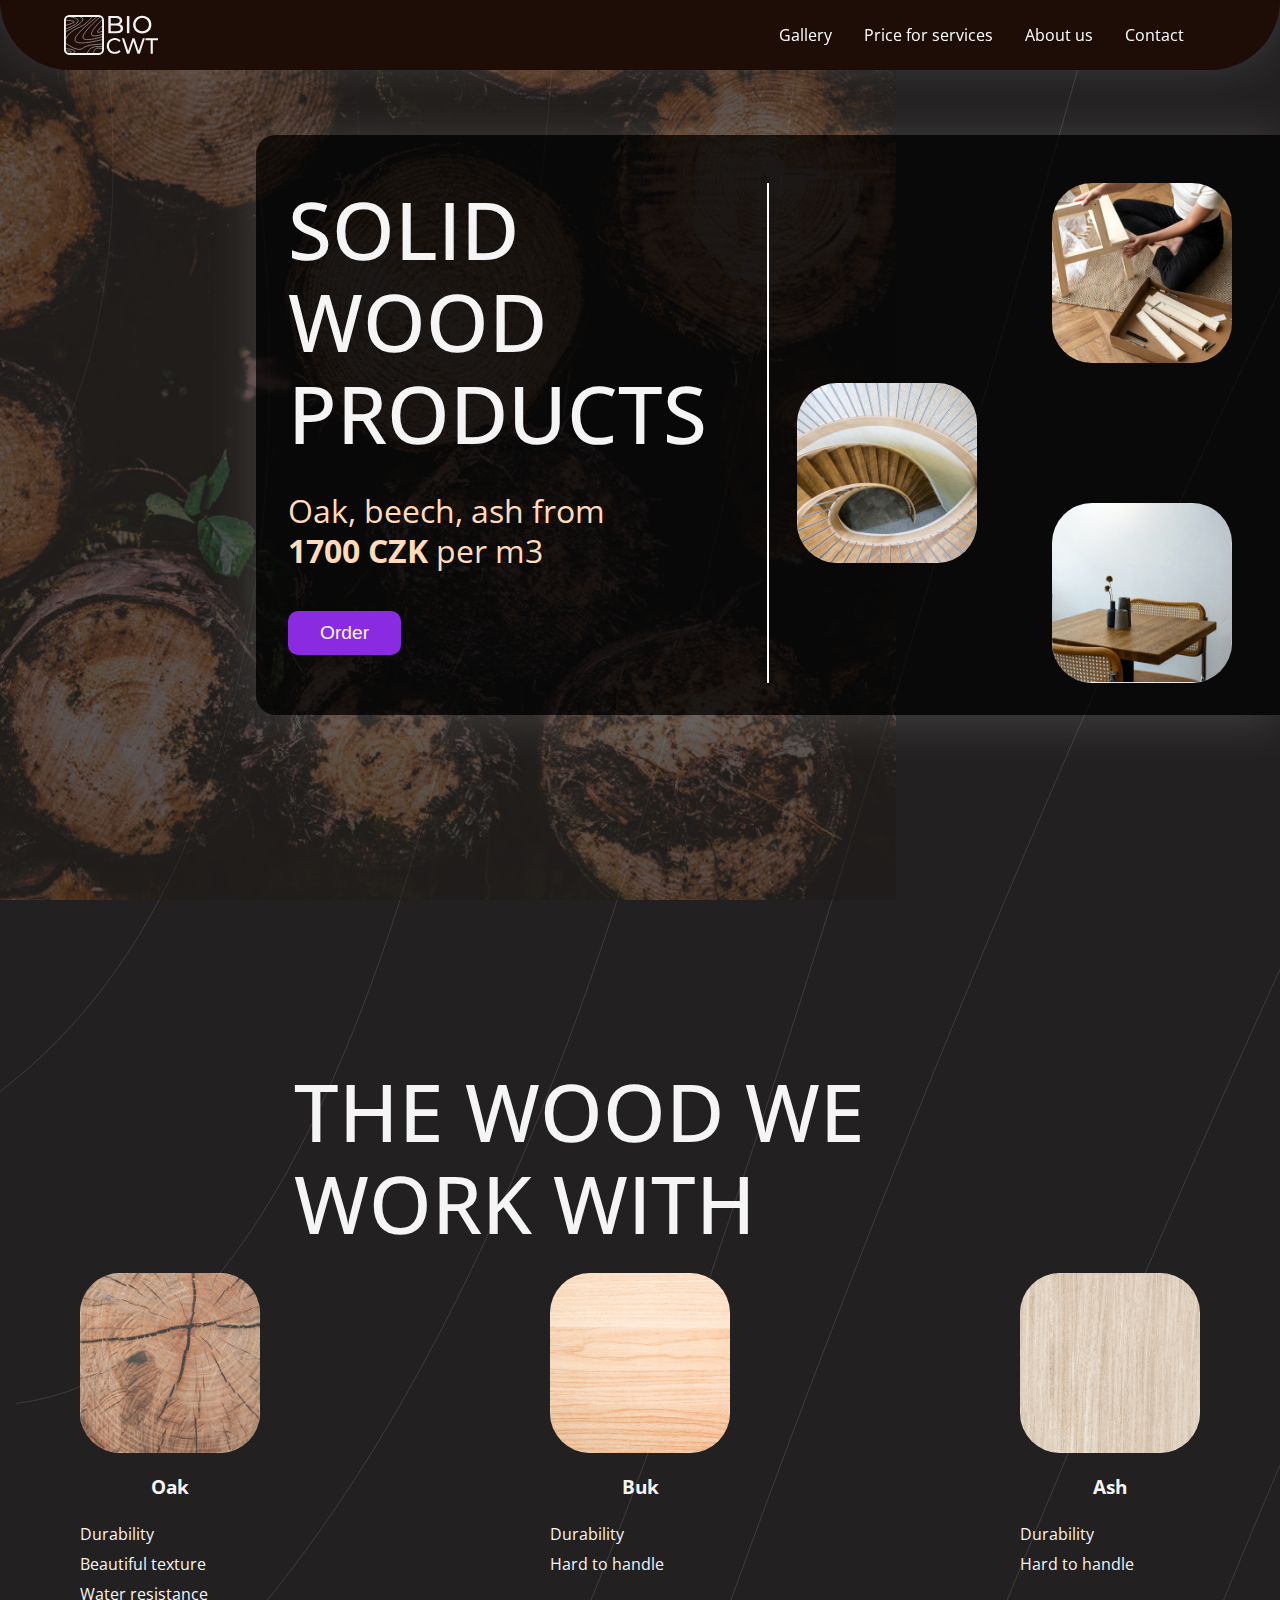
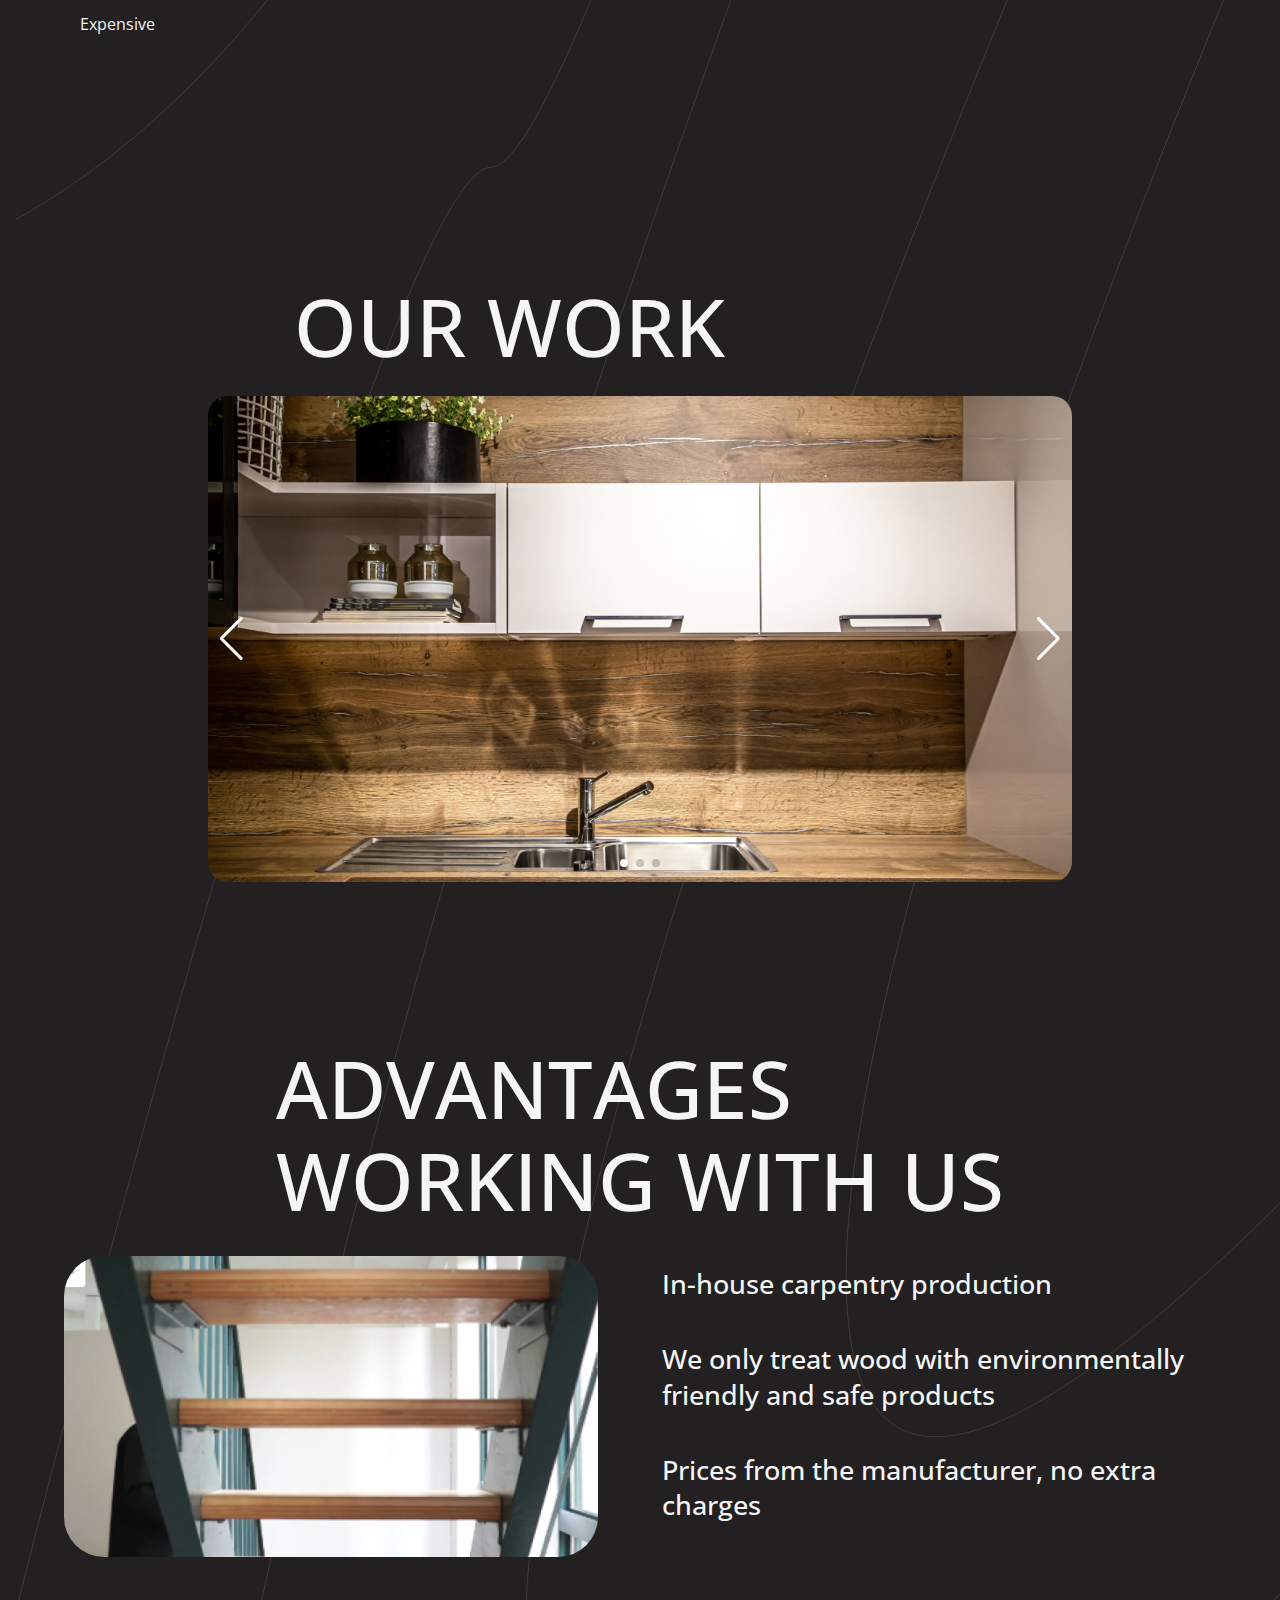
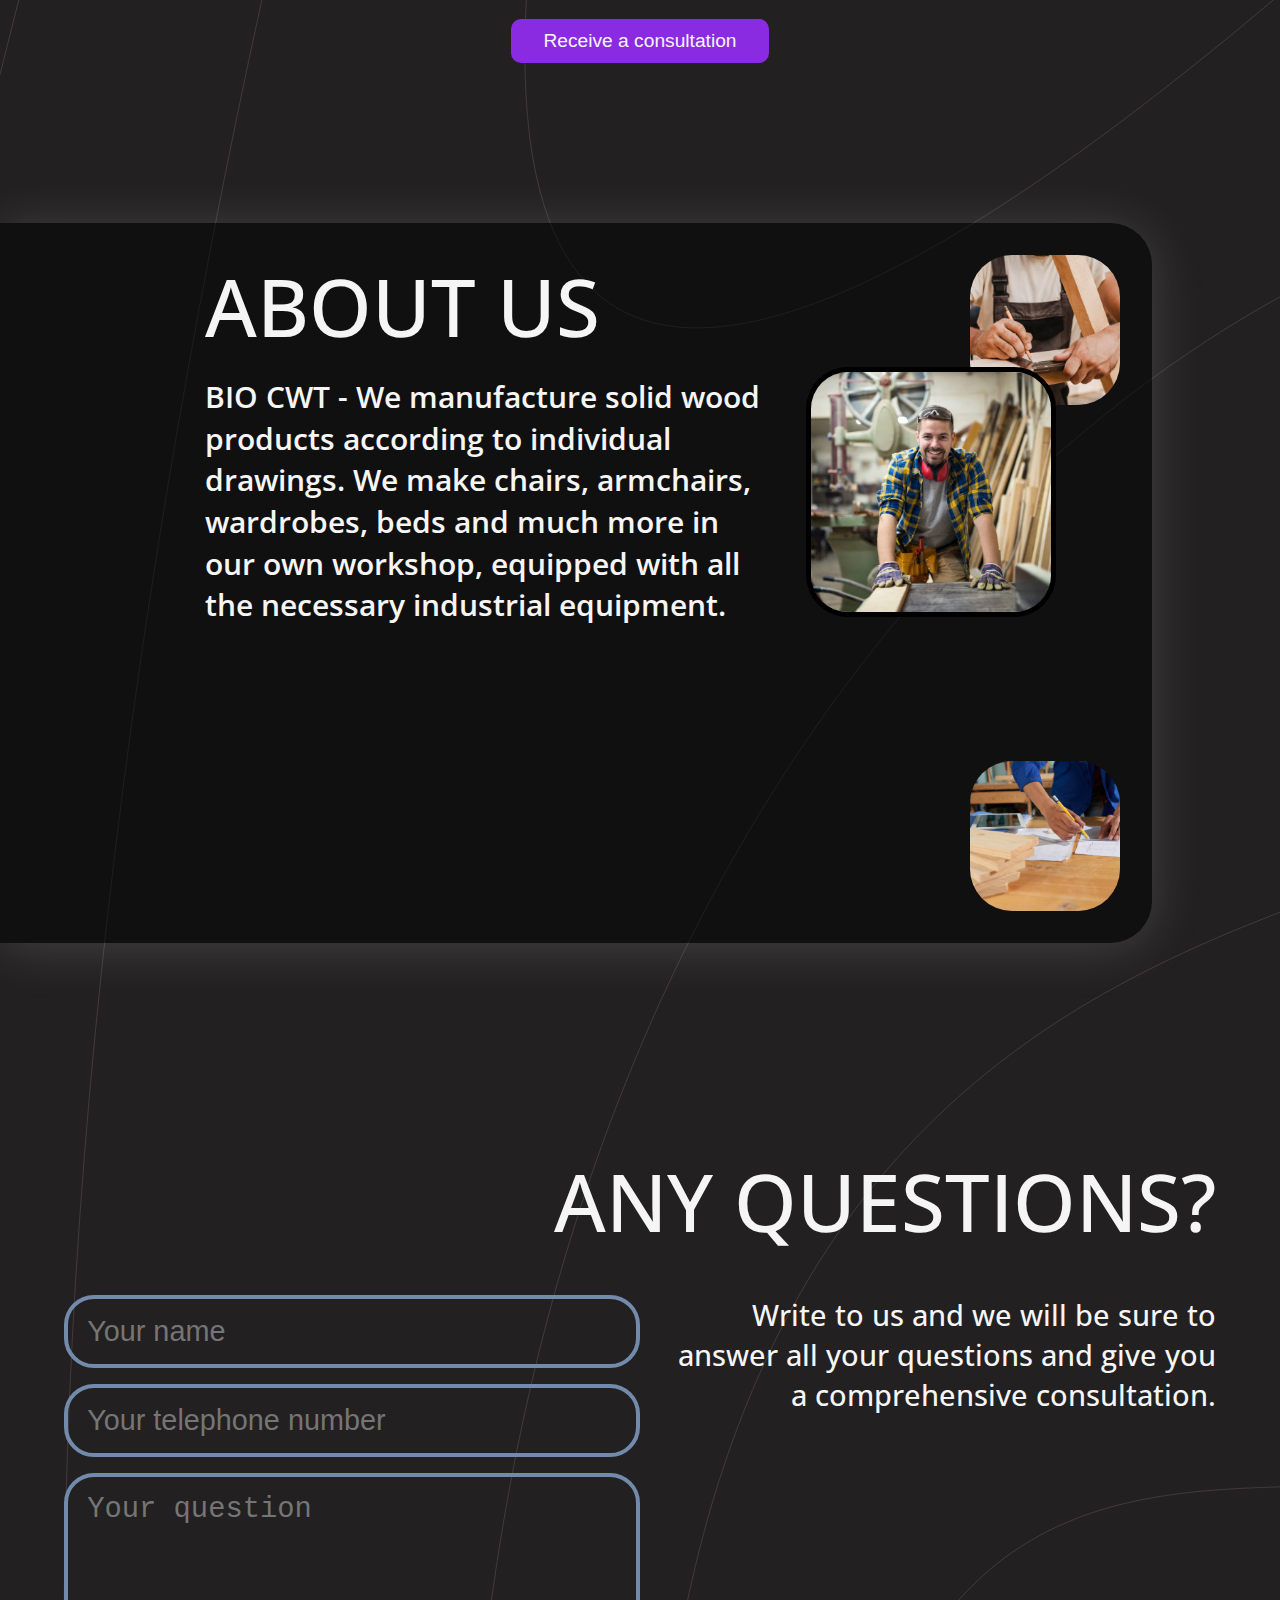
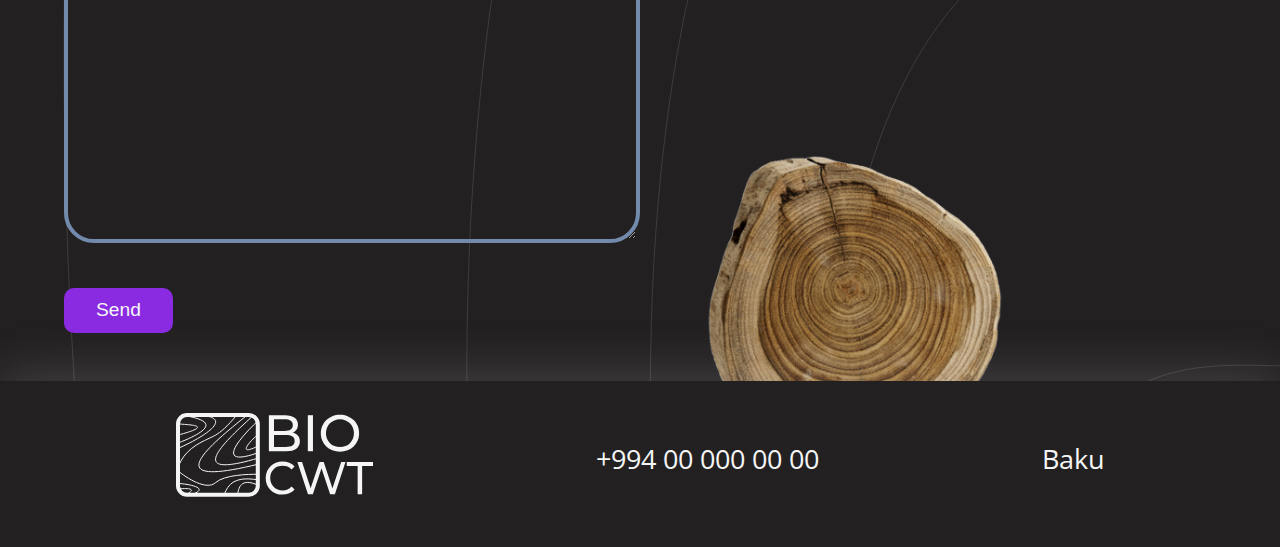
<file: index.html>
<!DOCTYPE html>
<html lang="en">
<head>
    <meta charset="UTF-8">
    <meta http-equiv="X-UA-Compatible" content="IE=edge">
    <meta name="viewport" content="width=device-width, initial-scale=1.0">

    <!-- Google Font -->
    <link rel="preconnect" href="https://fonts.googleapis.com">
    <link rel="preconnect" href="https://fonts.gstatic.com" crossorigin>
    <link
        href="https://fonts.googleapis.com/css2?family=Open+Sans:ital,wght@0,300;0,400;0,500;0,600;0,700;0,800;1,300;1,500;1,700&display=swap"
        rel="stylesheet">

    <!-- Font Awesome -->
    <link rel="stylesheet" href="https://cdnjs.cloudflare.com/ajax/libs/font-awesome/6.1.2/css/all.min.css"
        integrity="sha512-1sCRPdkRXhBV2PBLUdRb4tMg1w2YPf37qatUFeS7zlBy7jJI8Lf4VHwWfZZfpXtYSLy85pkm9GaYVYMfw5BC1A=="
        crossorigin="anonymous" referrerpolicy="no-referrer" />

    <!-- Swiper js -->
    <link rel="stylesheet" href="https://cdn.jsdelivr.net/npm/swiper@8/swiper-bundle.min.css" />

    <!-- Css file -->
    <link rel="stylesheet" href="css/style.css">

    <title>Wood product services website</title>
</head>
<body>

    <!-- Header starts -->
    <header class="header">
        <div class="header__img"></div>
        <nav>
            <div class="container">
                <div class="navbar">
                    <div class="navbar-header">
                        <div class="logo">
                            <a href="#">
                                <img src="img/logo.svg" alt="">
                            </a>
                        </div>

                        <div class="button">
                            <i class="fa-solid fa-bars"></i>
                            <!-- <i class="fa-solid fa-xmark"></i> -->
                        </div>
                    </div>

                    <ul class="links">
                        <li><a href="public/gallery.html">Gallery</a></li>
                        <li><a href="public/price.html">Price for services</a></li>
                        <li><a href="public/about.html">About us</a></li>
                        <li><a href="public/contact.html">Contact</a></li>
                    </ul>
                </div>

            </div>

        </nav>

        <div class="header__main-screen">
            <div class="header__main-screen--body">
                <h1 class="title">Solid wood products</h1>
                <p>
                    Oak, beech, ash from <b>1700 CZK</b> per m3
                </p>
                <a href="public/error.html"><button class="btn">Order</button></a>


            </div>
            <div class="header__main-screen--line"></div>
            <div class="header__main-screen--img">
                <img src="img/main-screen-img1.jpg" alt="">
                <img src="img/main-screen-img2.jpg" alt="">
                <img src="img/main-screen-img3.jpg" alt="">
            </div>
        </div>
    </header>
    <!-- Header ends -->


    <!-- Wood section starts -->
    <section class="wood">
        <div class="container">
            <h1 class="title">the wood we <br>work with</h1>
            <div class="wood-row">
                <div class="wood-col">
                    <img src="img/wood1.jpg" alt="">
                    <h3>Oak</h3>
                    <p><i class="fa-solid fa-check"></i> Durability</p>
                    <p><i class="fa-solid fa-check"></i> Beautiful texture</p>
                    <p><i class="fa-solid fa-check"></i> Water resistance</p>
                    <p><i class="fa-solid fa-xmark"></i> Expensive</p>
                </div>

                <div class="wood-col">
                    <img src="img/wood2.jpg" alt="">
                    <h3>Buk</h3>
                    <p><i class="fa-solid fa-check"></i> Durability</p>
                    <p><i class="fa-solid fa-xmark"></i> Hard to handle</p>
                </div>

                <div class="wood-col">
                    <img src="img/wood3.jpg" alt="">
                    <h3>Ash</h3>
                    <p><i class="fa-solid fa-check"></i> Durability</p>
                    <p><i class="fa-solid fa-xmark"></i> Hard to handle</p>
                </div>
            </div>
        </div>
    </section>
    <!-- Wood section ends -->


    <!-- Our work section starts -->
    <section class="work">
        <div class="container">
            <h1 class="title">our work</h1>
            <div class="swiper">
                <div class="swiper-button-prev"></div>
                <div class="swiper-wrapper">
                    <!-- Slides -->
                    <div class="swiper-slide"><img src="img/work2.jpg" alt=""></div>
                    <div class="swiper-slide"><img src="img/work1.jpg" alt=""></div>
                    <div class="swiper-slide"><img src="img/work3.jpg" alt=""></div>

                </div>

                <div class="swiper-button-next"></div>

                <div class="swiper-pagination"></div>

            </div>
        </div>
    </section>
    <!-- Our work section ends -->


    <!-- Advantages section starts -->
    <section class="advantages">
        <div class="container">
            <h1 class="title">advantages <br>working with us</h1>
            <div class="advantages-body">
                <div class="image">
                    <img src="img/advantages.jpg" alt="">
                </div>
                <div class="text">
                    <p>In-house carpentry production</p>
                    <p>We only treat wood with environmentally friendly and safe products</p>
                    <p>Prices from the manufacturer, no extra charges</p>
                </div>
            </div>
            <button class="btn">Receive a consultation</button>
        </div>
    </section>
    <!-- Advantages section ends -->


    <!-- About section starts -->
    <section class="about">
        <div class="about__main">
            <div class="about__main-body">
                <h1 class="title">about us</h1>
                <p>BIO CWT - We manufacture solid wood products according to individual drawings. We make chairs,
                    armchairs, wardrobes, beds and much more in our own workshop, equipped with all the necessary
                    industrial equipment.</p>
            </div>
            <div class="about__main-image">
                <img src="img/about1.jpg" alt="">
                <img src="img/about2.jpg" alt="">
                <img src="img/about3.jpg" alt="">
            </div>
        </div>
    </section>
    <!-- About section ends -->


    <!-- Question section starts -->
    <section class="question">
        <div class="container">
            <h1 class="title">any questions?</h1>
            <div class="question__body">
                <div class="question__body-form">
                    <form action="">
                        <input type="text" placeholder="Your name">
                        <input type="text" placeholder="Your telephone number">
                        <textarea cols="30" rows="10" placeholder="Your question"></textarea>
                        <button class="btn">Send</button>
                    </form>
                </div>
                <div class="question__body-text">
                    <p>
                        Write to us and we will be sure to answer all your questions and give you a comprehensive
                        consultation.
                    </p>

                    <img src="img/root.png" alt="">
                </div>
            </div>
        </div>
    </section>
    <!-- Question section ends -->


    <!-- Footer starts -->
    <footer class="footer">
        <div class="container">
            <div class="footer-logo">
                <img src="img/logo.svg" alt="">
            </div>
            <div class="footer-phone">
                <i class="fa-solid fa-phone"></i> +994 00 000 00 00
            </div>
            <div class="footer-place">
                <i class="fa-solid fa-location-dot"></i> Baku
            </div>
        </div>
    </footer>
    <!-- Footer ends -->



    <!-- Swiper  -->
    <script src="https://cdn.jsdelivr.net/npm/swiper@8/swiper-bundle.min.js"></script>
    <script>
        const swiper = new Swiper('.swiper', {
            autoplay: {
                delay: 3000,
                disableOnInteraction: false
            },

            loop: true,

            pagination: {
                el: '.swiper-pagination',
                clickable: true
            },

            navigation: {
                nextEl: '.swiper-button-next',
                prevEl: '.swiper-button-prev',
            }

        });
    </script>

    <!-- JavaScript file -->
    <script src="script.js"></script>
</body>
</html>
</file>
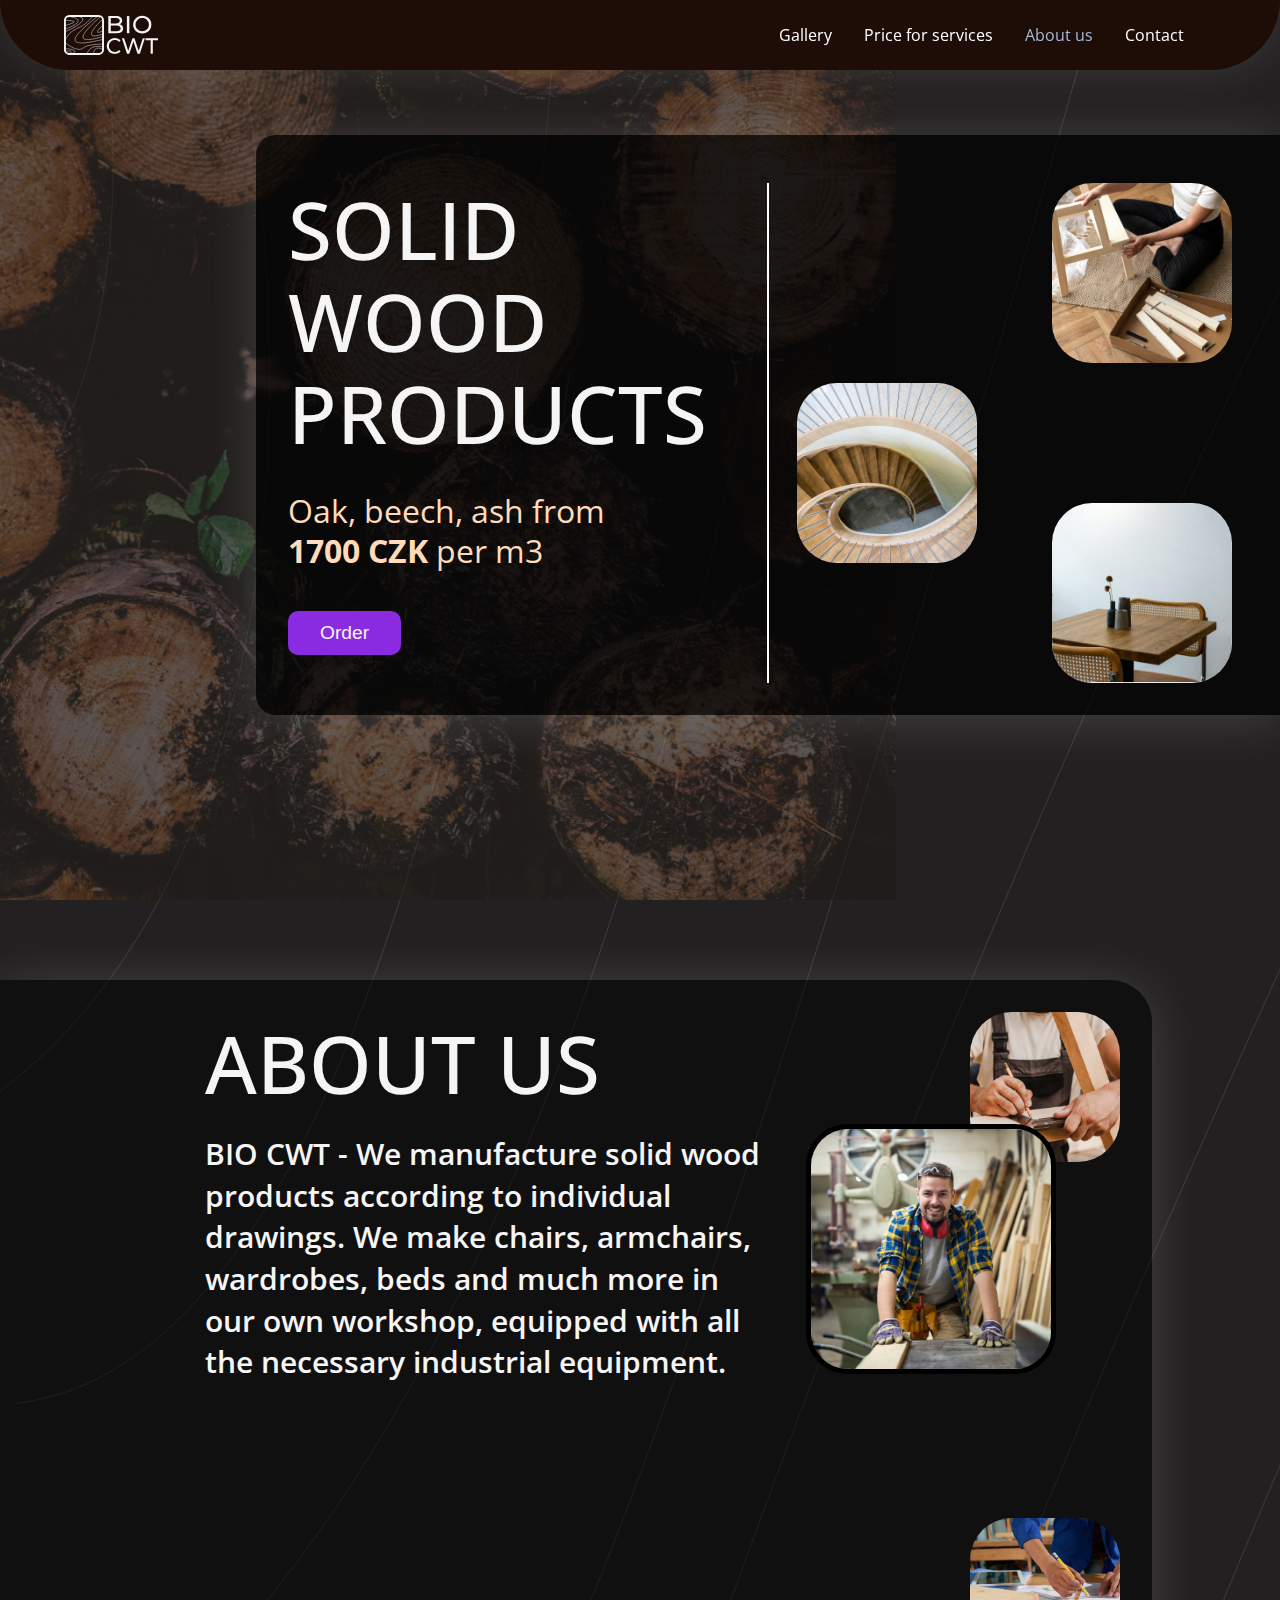
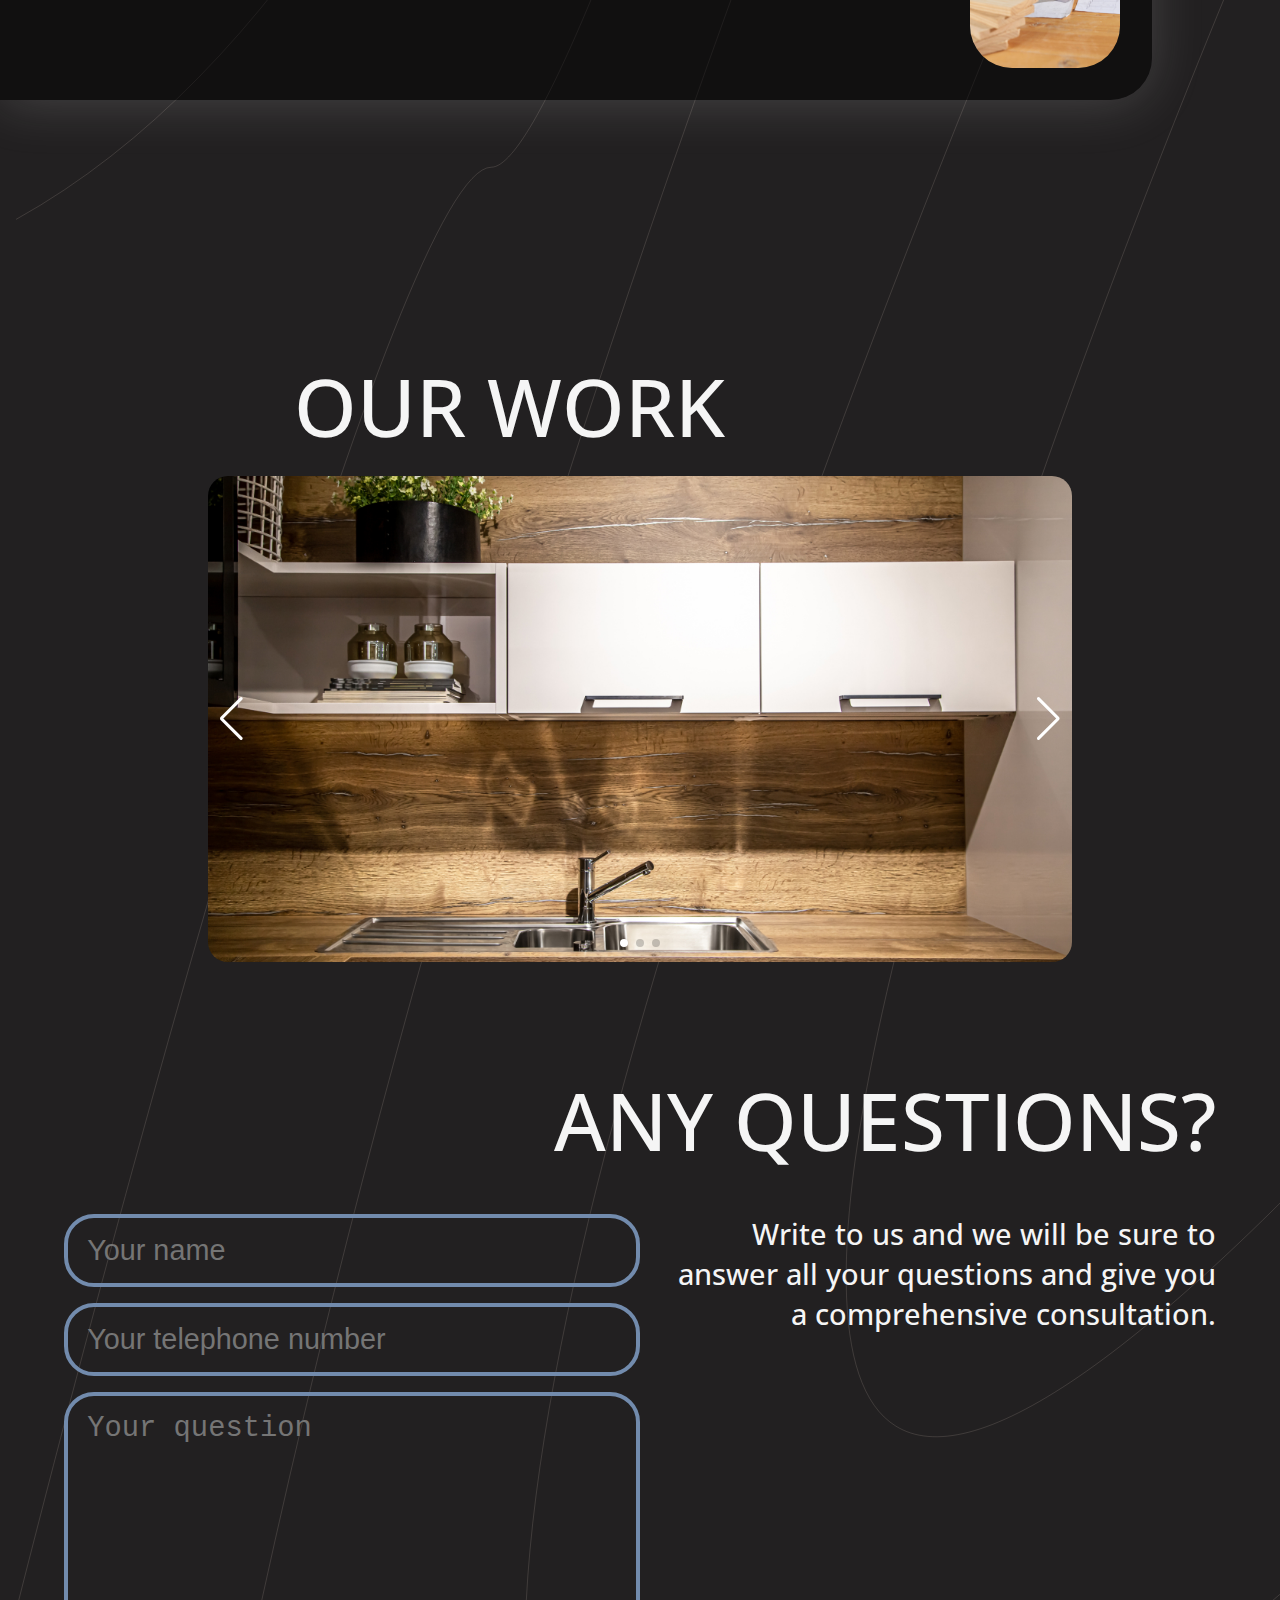
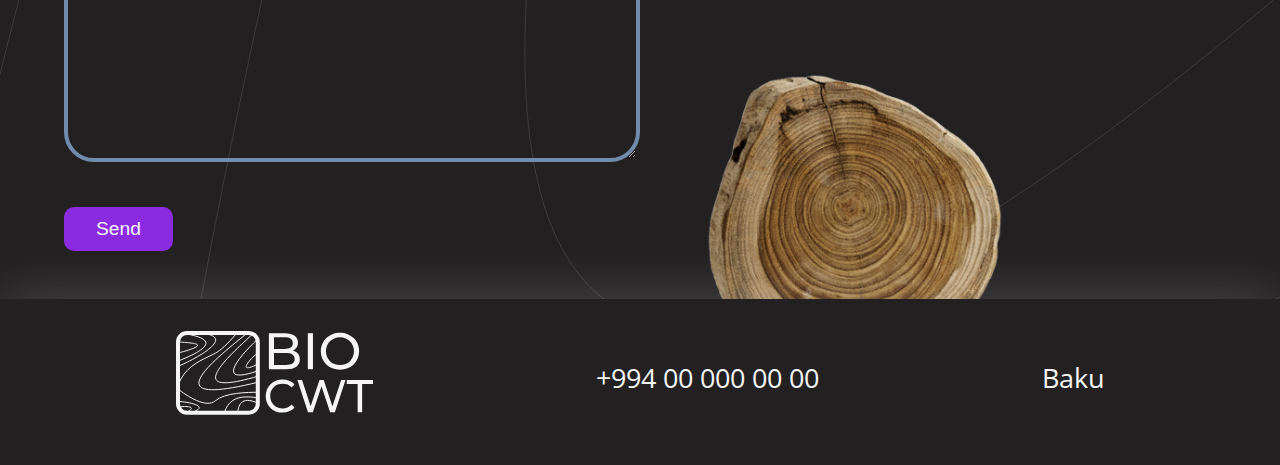
<file: public/about.html>
<!DOCTYPE html>
<html lang="en">
<head>
    <meta charset="UTF-8">
    <meta http-equiv="X-UA-Compatible" content="IE=edge">
    <meta name="viewport" content="width=device-width, initial-scale=1.0">

    <!-- Google Font -->
    <link rel="preconnect" href="https://fonts.googleapis.com">
    <link rel="preconnect" href="https://fonts.gstatic.com" crossorigin>
    <link
        href="https://fonts.googleapis.com/css2?family=Open+Sans:ital,wght@0,300;0,400;0,500;0,600;0,700;0,800;1,300;1,500;1,700&display=swap"
        rel="stylesheet">

    <!-- Font Awesome -->
    <link rel="stylesheet" href="https://cdnjs.cloudflare.com/ajax/libs/font-awesome/6.1.2/css/all.min.css"
        integrity="sha512-1sCRPdkRXhBV2PBLUdRb4tMg1w2YPf37qatUFeS7zlBy7jJI8Lf4VHwWfZZfpXtYSLy85pkm9GaYVYMfw5BC1A=="
        crossorigin="anonymous" referrerpolicy="no-referrer" />

    <!-- Swiper js -->
    <link rel="stylesheet" href="https://cdn.jsdelivr.net/npm/swiper@8/swiper-bundle.min.css" />

    <!-- Css file -->
    <link rel="stylesheet" href="../css/style.css">

    <title>About Us</title>
</head>
<body>

    <!-- Header starts -->
    <header class="header">
        <div class="header__img"></div>
        <nav>
            <div class="container">
                <div class="navbar">
                    <div class="navbar-header">
                        <div class="logo">
                            <a href="../index.html">
                                <img src="../img/logo.svg" alt="">
                            </a>
                        </div>

                        <div class="button">
                            <i class="fa-solid fa-bars"></i>
                            <!-- <i class="fa-solid fa-xmark"></i> -->
                        </div>
                    </div>

                    <ul class="links">
                        <li><a href="gallery.html">Gallery</a></li>
                        <li><a href="price.html">Price for services</a></li>
                        <li><a href="about.html" class="active">About us</a></li>
                        <li><a href="contact.html">Contact</a></li>
                    </ul>
                </div>

            </div>

        </nav>

        <div class="header__main-screen">
            <div class="header__main-screen--body">
                <h1 class="title">Solid wood products</h1>
                <p>
                    Oak, beech, ash from <b>1700 CZK</b> per m3
                </p>
                <a href="error.html"><button class="btn">Order</button></a>
            </div>
            <div class="header__main-screen--line"></div>
            <div class="header__main-screen--img">
                <img src="../img/main-screen-img1.jpg" alt="">
                <img src="../img/main-screen-img2.jpg" alt="">
                <img src="../img/main-screen-img3.jpg" alt="">
            </div>
        </div>
    </header>
    <!-- Header ends -->


    <!-- About section starts -->
    <section class="about">
        <div class="about__main">
            <div class="about__main-body">
                <h1 class="title">about us</h1>
                <p>BIO CWT - We manufacture solid wood products according to individual drawings. We make chairs,
                    armchairs, wardrobes, beds and much more in our own workshop, equipped with all the necessary
                    industrial equipment.</p>
            </div>
            <div class="about__main-image">
                <img src="../img/about1.jpg" alt="">
                <img src="../img/about2.jpg" alt="">
                <img src="../img/about3.jpg" alt="">
            </div>
        </div>
    </section>
    <!-- About section ends -->


    <!-- Our work section starts -->
    <section class="work">
        <div class="container">
            <h1 class="title">our work</h1>
            <div class="swiper">
                <div class="swiper-button-prev"></div>
                <div class="swiper-wrapper">
                    <!-- Slides -->
                    <div class="swiper-slide"><img src="../img/work2.jpg" alt=""></div>
                    <div class="swiper-slide"><img src="../img/work1.jpg" alt=""></div>
                    <div class="swiper-slide"><img src="../img/work3.jpg" alt=""></div>

                </div>

                <div class="swiper-button-next"></div>

                <div class="swiper-pagination"></div>

            </div>
        </div>
    </section>
    <!-- Our work section ends -->


    <!-- Question section starts -->
    <section class="question">
        <div class="container">
            <h1 class="title">any questions?</h1>
            <div class="question__body">
                <div class="question__body-form">
                    <form action="">
                        <input type="text" placeholder="Your name">
                        <input type="text" placeholder="Your telephone number">
                        <textarea cols="30" rows="10" placeholder="Your question"></textarea>
                        <button class="btn">Send</button>
                    </form>
                </div>
                <div class="question__body-text">
                    <p>
                        Write to us and we will be sure to answer all your questions and give you a comprehensive
                        consultation.
                    </p>

                    <img src="../img/root.png" alt="">
                </div>
            </div>
        </div>
    </section>
    <!-- Question section ends -->


    <!-- Footer starts -->
    <footer class="footer">
        <div class="container">
            <div class="footer-logo">
                <img src="../img/logo.svg" alt="">
            </div>
            <div class="footer-phone">
                <i class="fa-solid fa-phone"></i> +994 00 000 00 00
            </div>
            <div class="footer-place">
                <i class="fa-solid fa-location-dot"></i> Baku
            </div>
        </div>
    </footer>
    <!-- Footer ends -->



    <!-- Swiper  -->
    <script src="https://cdn.jsdelivr.net/npm/swiper@8/swiper-bundle.min.js"></script>
    <script>
        const swiper = new Swiper('.swiper', {
            autoplay: {
                delay: 3000,
                disableOnInteraction: false
            },

            loop: true,

            pagination: {
                el: '.swiper-pagination',
                clickable: true
            },

            navigation: {
                nextEl: '.swiper-button-next',
                prevEl: '.swiper-button-prev',
            }

        });
    </script>

    <!-- JavaScript file -->
    <script src="../script.js"></script>
</body>
</html>
</file>
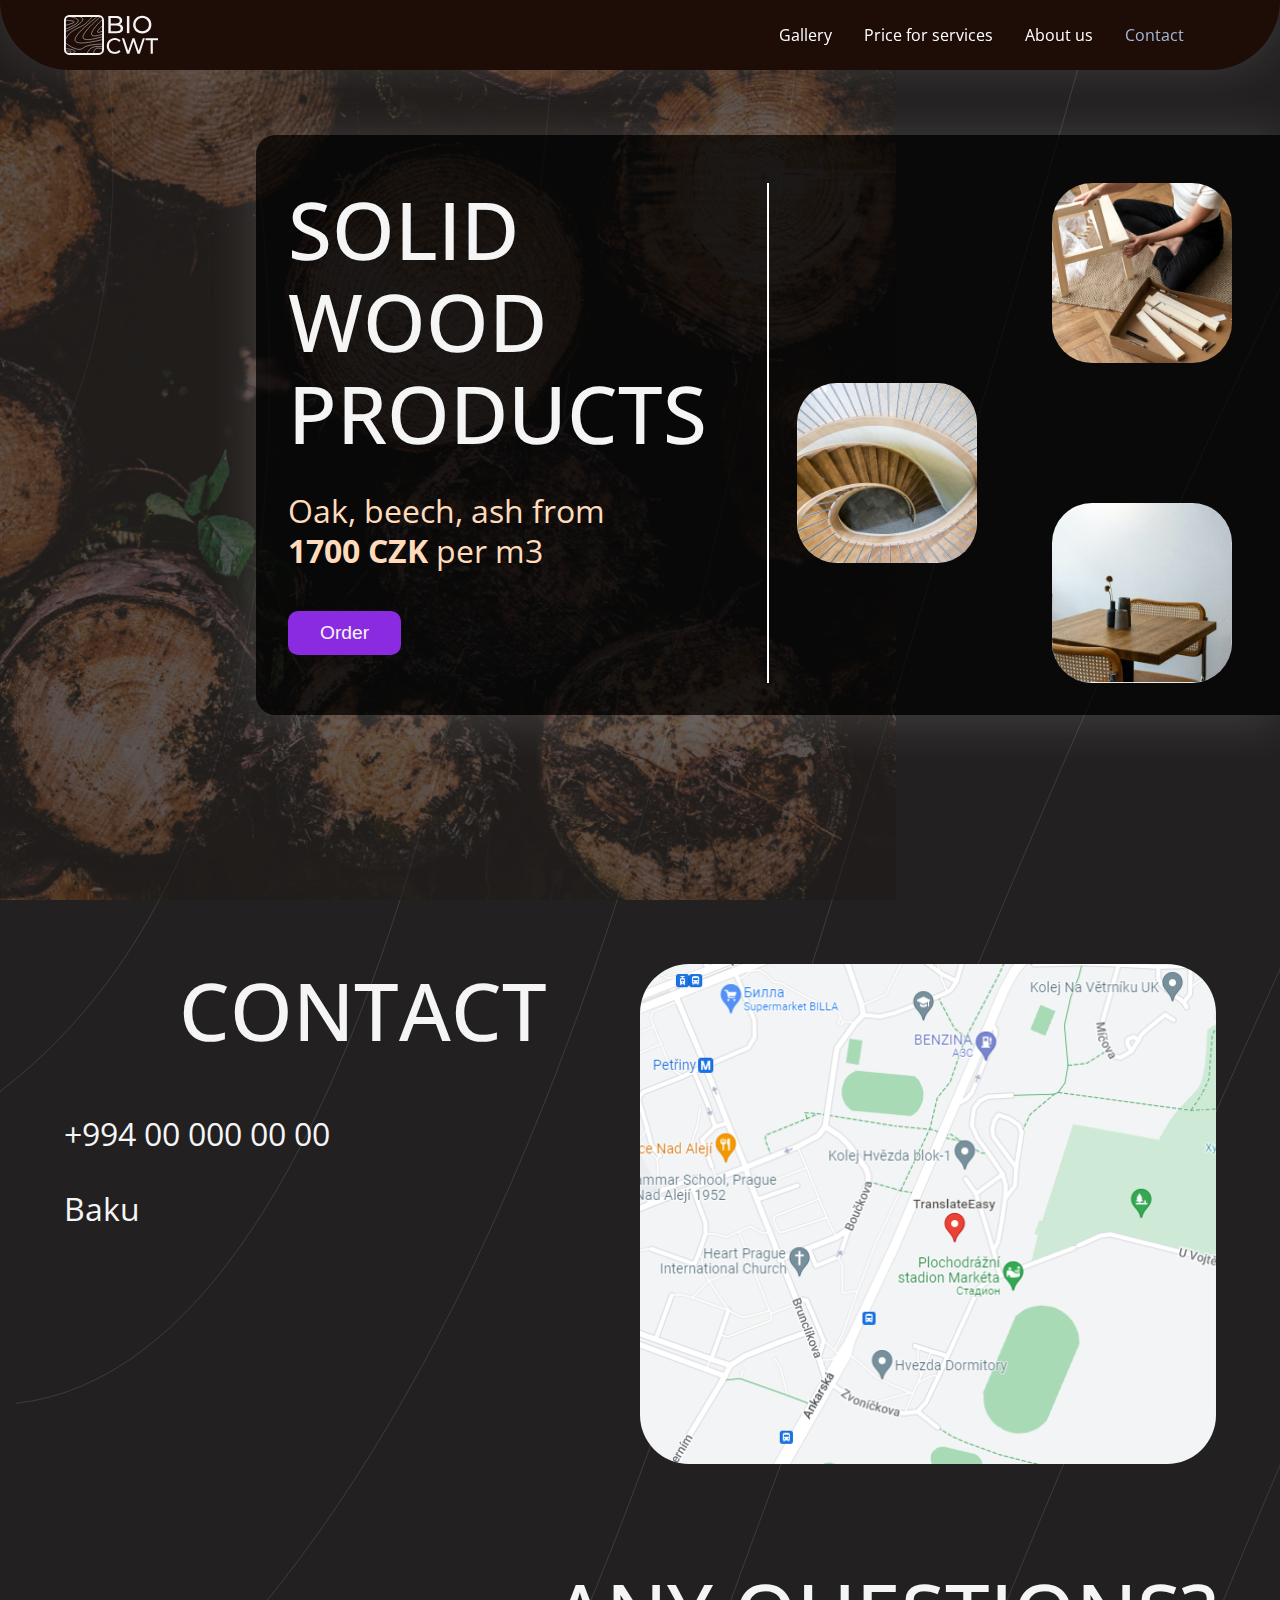
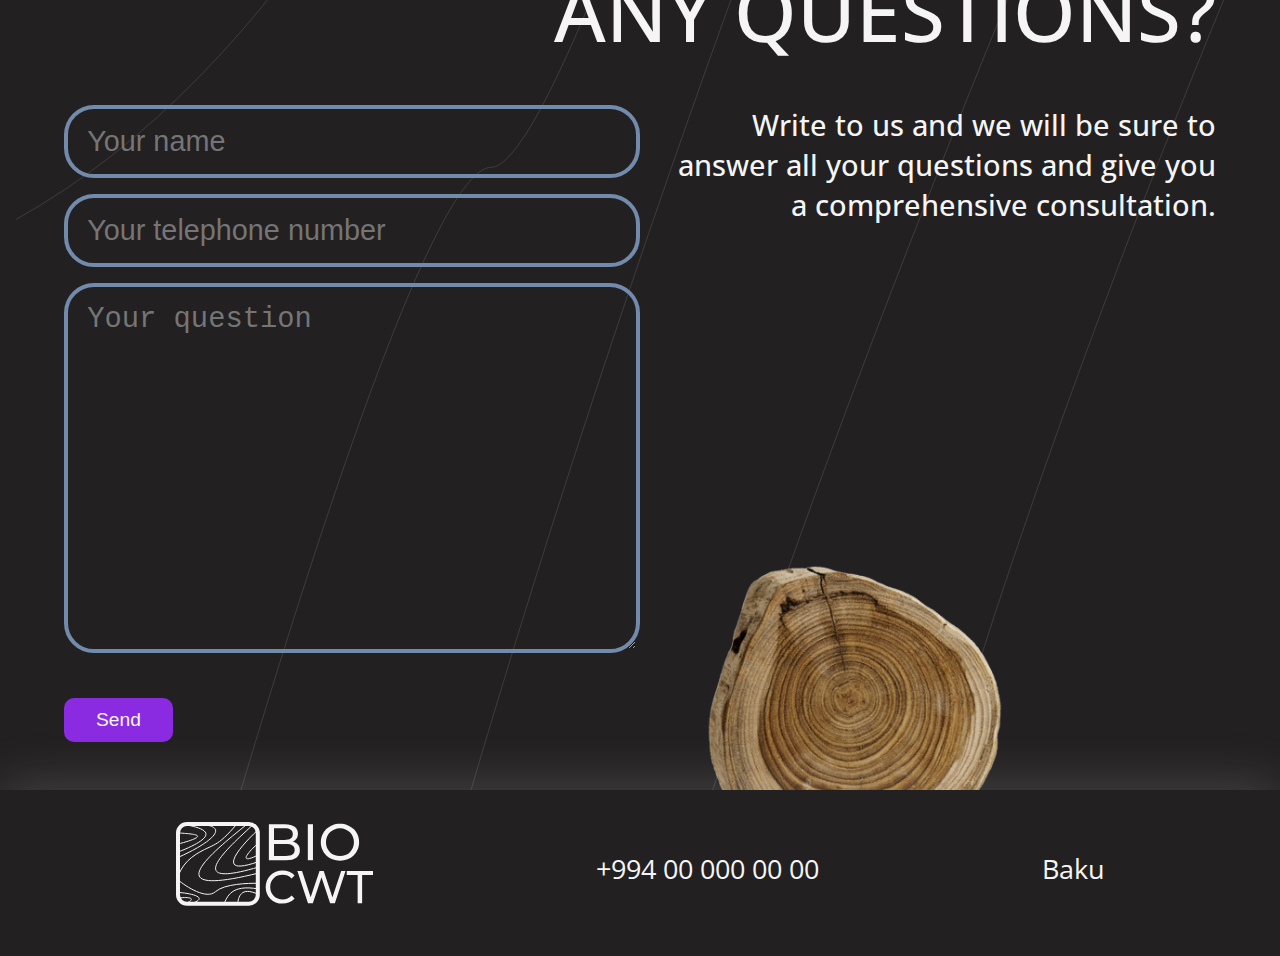
<file: public/contact.html>
<!DOCTYPE html>
<html lang="en">
<head>
    <meta charset="UTF-8">
    <meta http-equiv="X-UA-Compatible" content="IE=edge">
    <meta name="viewport" content="width=device-width, initial-scale=1.0">

    <!-- Google Font -->
    <link rel="preconnect" href="https://fonts.googleapis.com">
    <link rel="preconnect" href="https://fonts.gstatic.com" crossorigin>
    <link
        href="https://fonts.googleapis.com/css2?family=Open+Sans:ital,wght@0,300;0,400;0,500;0,600;0,700;0,800;1,300;1,500;1,700&display=swap"
        rel="stylesheet">

    <!-- Font Awesome -->
    <link rel="stylesheet" href="https://cdnjs.cloudflare.com/ajax/libs/font-awesome/6.1.2/css/all.min.css"
        integrity="sha512-1sCRPdkRXhBV2PBLUdRb4tMg1w2YPf37qatUFeS7zlBy7jJI8Lf4VHwWfZZfpXtYSLy85pkm9GaYVYMfw5BC1A=="
        crossorigin="anonymous" referrerpolicy="no-referrer" />

    <!-- Css file -->
    <link rel="stylesheet" href="../css/style.css">

    <title>Contact</title>
</head>
<body>

    <!-- Header starts -->
    <header class="header">
        <div class="header__img"></div>
        <nav>
            <div class="container">
                <div class="navbar">
                    <div class="navbar-header">
                        <div class="logo">
                            <a href="../index.html">
                                <img src="../img/logo.svg" alt="">
                            </a>
                        </div>

                        <div class="button">
                            <i class="fa-solid fa-bars"></i>
                            <!-- <i class="fa-solid fa-xmark"></i> -->
                        </div>
                    </div>

                    <ul class="links">
                        <li><a href="gallery.html">Gallery</a></li>
                        <li><a href="price.html">Price for services</a></li>
                        <li><a href="about.html">About us</a></li>
                        <li><a href="contact.html" class="active">Contact</a></li>
                    </ul>
                </div>

            </div>

        </nav>

        <div class="header__main-screen">
            <div class="header__main-screen--body">
                <h1 class="title">Solid wood products</h1>
                <p>
                    Oak, beech, ash from <b>1700 CZK</b> per m3
                </p>
                <a href="error.html"><button class="btn">Order</button></a>
            </div>
            <div class="header__main-screen--line"></div>
            <div class="header__main-screen--img">
                <img src="../img/main-screen-img1.jpg" alt="">
                <img src="../img/main-screen-img2.jpg" alt="">
                <img src="../img/main-screen-img3.jpg" alt="">
            </div>
        </div>
    </header>
    <!-- Header ends -->

    <!-- Contact section starts -->
    <div class="container">
        <section class="contact">
            <div class="contact__left">
                <h1 class="title">contact</h1>
                <div class="phone">
                    <i class="fa-solid fa-phone"></i> +994 00 000 00 00
                </div>

                <div class="location">
                    <i class="fa-solid fa-location-dot"></i> Baku
                </div>
            </div>
            <div class="contact__right">
                <img src="../img/MAP.svg" alt="">
            </div>
        </section>
    </div>
    <!-- Contact section ends -->


    <!-- Question section starts -->
    <section class="question">
        <div class="container">
            <h1 class="title">any questions?</h1>
            <div class="question__body">
                <div class="question__body-form">
                    <form action="">
                        <input type="text" placeholder="Your name">
                        <input type="text" placeholder="Your telephone number">
                        <textarea cols="30" rows="10" placeholder="Your question"></textarea>
                        <button class="btn">Send</button>
                    </form>
                </div>
                <div class="question__body-text">
                    <p>
                        Write to us and we will be sure to answer all your questions and give you a comprehensive
                        consultation.
                    </p>

                    <img src="../img/root.png" alt="">
                </div>
            </div>
        </div>
    </section>
    <!-- Question section ends -->


    <!-- Footer starts -->
    <footer class="footer">
        <div class="container">
            <div class="footer-logo">
                <img src="../img/logo.svg" alt="">
            </div>
            <div class="footer-phone">
                <i class="fa-solid fa-phone"></i> +994 00 000 00 00
            </div>
            <div class="footer-place">
                <i class="fa-solid fa-location-dot"></i> Baku
            </div>
        </div>
    </footer>
    <!-- Footer ends -->


    <!-- JavaScript file -->
    <script src="../script.js"></script>
</body>
</html>
</file>
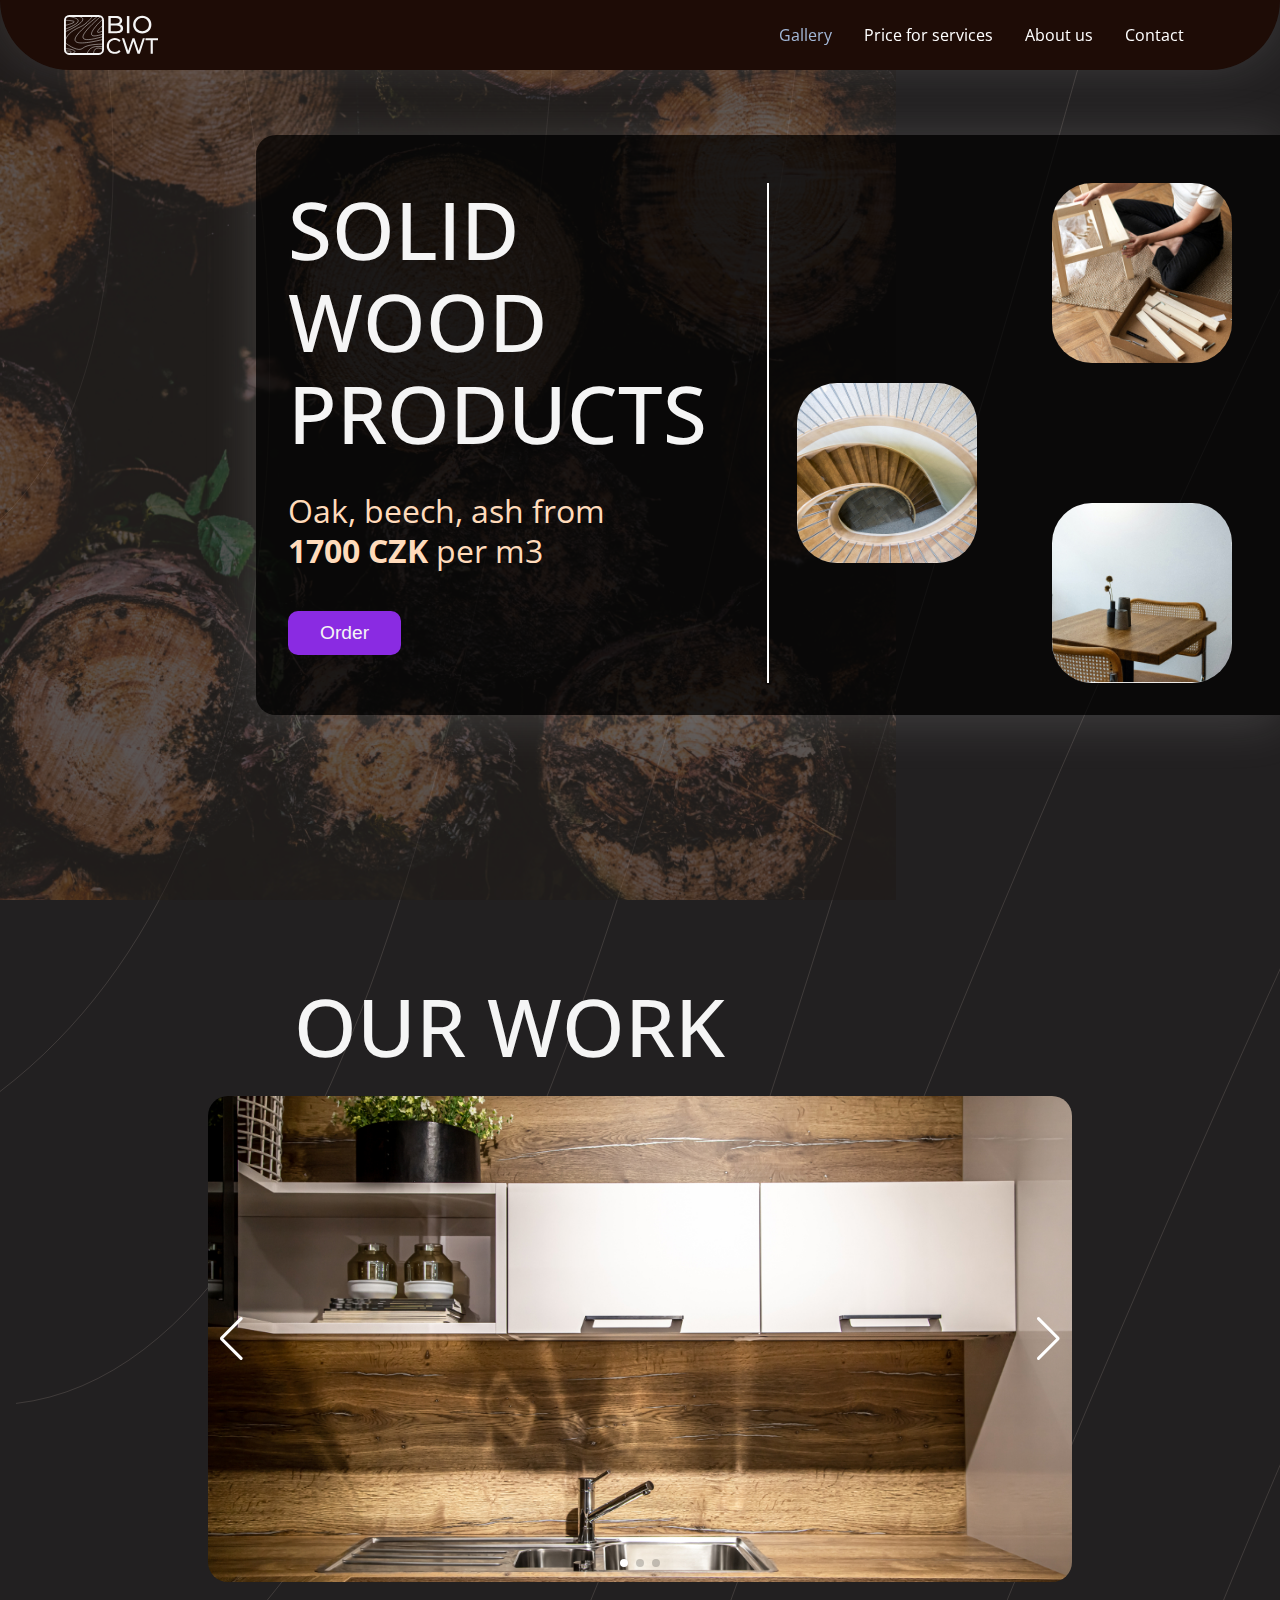
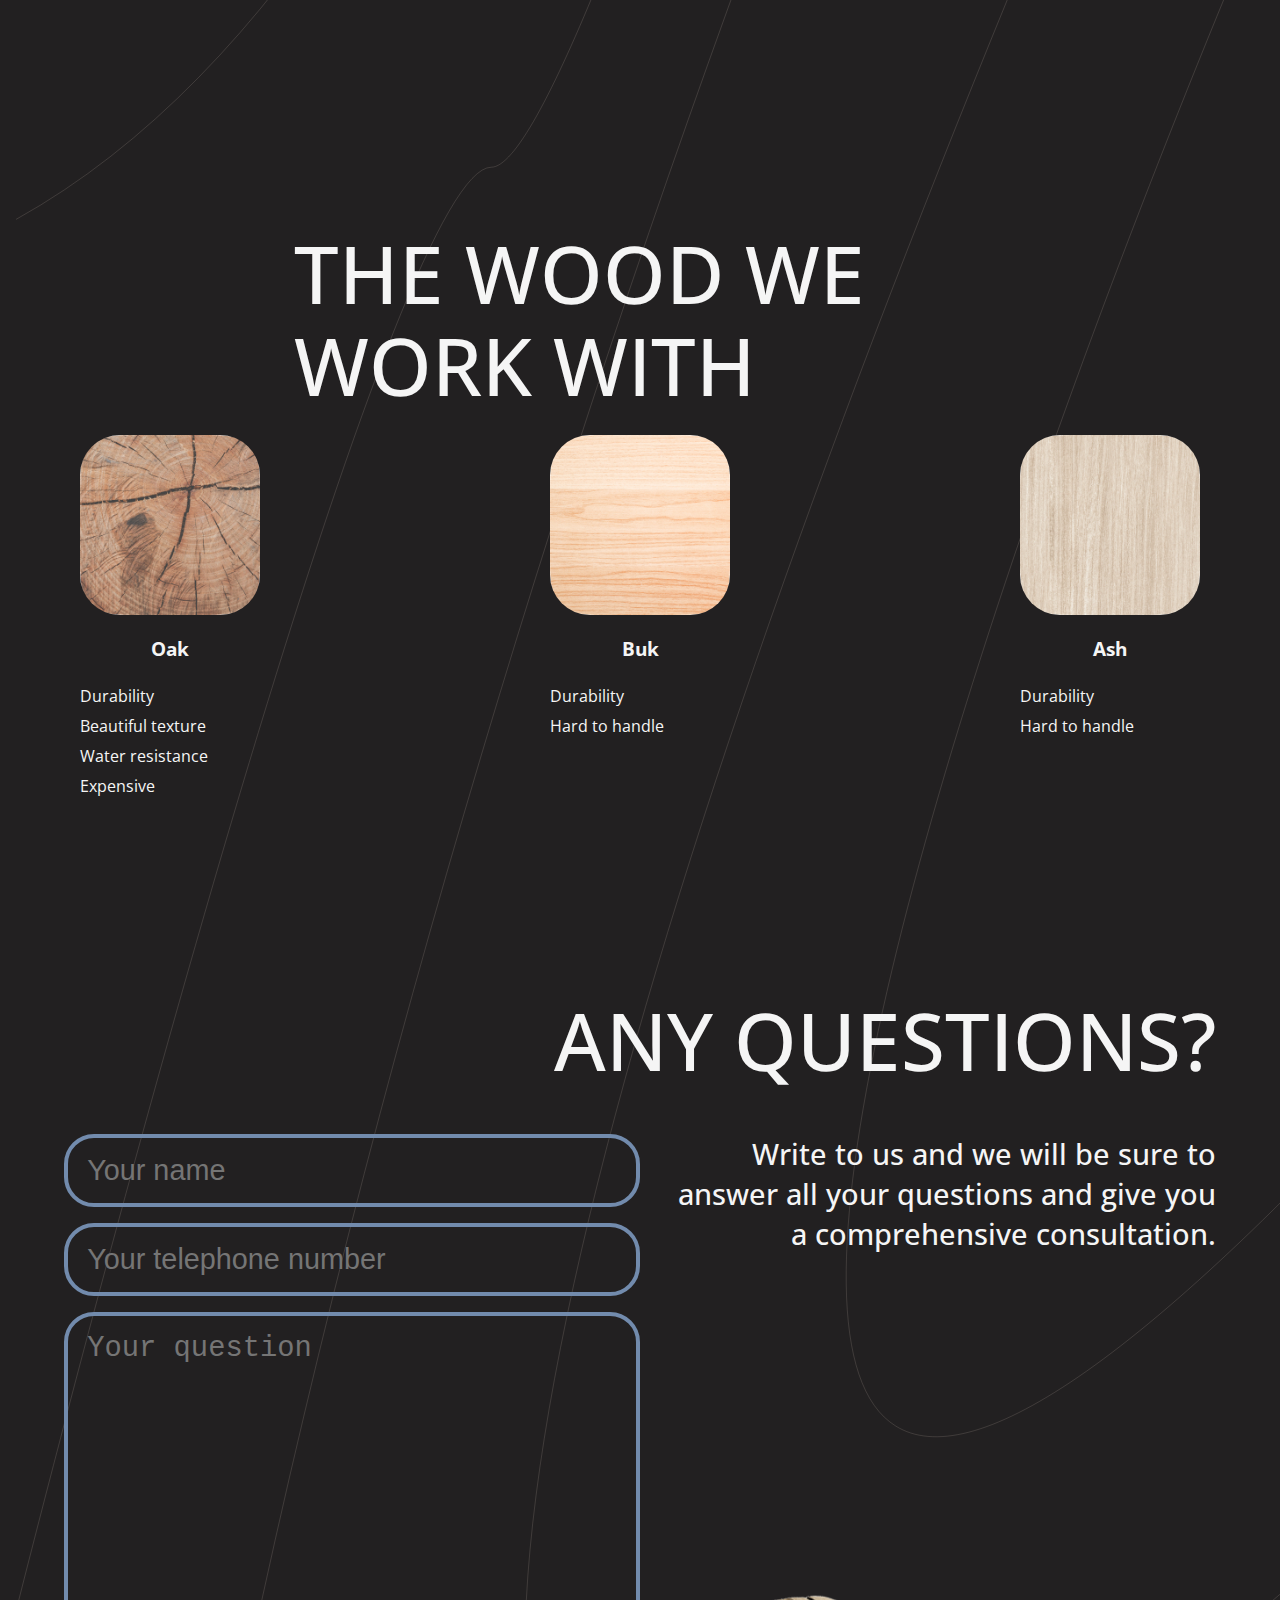
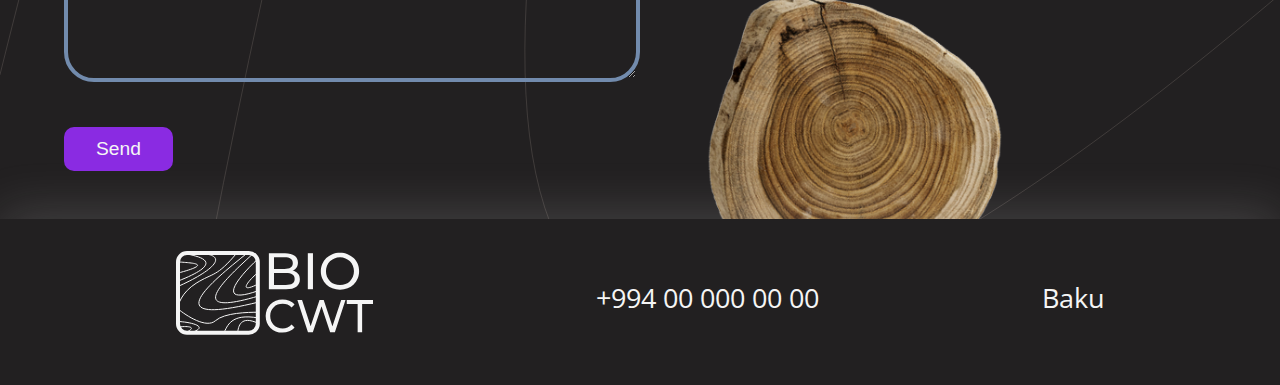
<file: public/gallery.html>
<!DOCTYPE html>
<html lang="en">
<head>
    <meta charset="UTF-8">
    <meta http-equiv="X-UA-Compatible" content="IE=edge">
    <meta name="viewport" content="width=device-width, initial-scale=1.0">

    <!-- Google Font -->
    <link rel="preconnect" href="https://fonts.googleapis.com">
    <link rel="preconnect" href="https://fonts.gstatic.com" crossorigin>
    <link
        href="https://fonts.googleapis.com/css2?family=Open+Sans:ital,wght@0,300;0,400;0,500;0,600;0,700;0,800;1,300;1,500;1,700&display=swap"
        rel="stylesheet">

    <!-- Font Awesome -->
    <link rel="stylesheet" href="https://cdnjs.cloudflare.com/ajax/libs/font-awesome/6.1.2/css/all.min.css"
        integrity="sha512-1sCRPdkRXhBV2PBLUdRb4tMg1w2YPf37qatUFeS7zlBy7jJI8Lf4VHwWfZZfpXtYSLy85pkm9GaYVYMfw5BC1A=="
        crossorigin="anonymous" referrerpolicy="no-referrer" />

    <!-- Swiper js -->
    <link rel="stylesheet" href="https://cdn.jsdelivr.net/npm/swiper@8/swiper-bundle.min.css" />

    <!-- Css file -->
    <link rel="stylesheet" href="../css/style.css">

    <title>Gallery</title>
</head>
<body>

    <!-- Header starts -->
    <header class="header">
        <div class="header__img"></div>
        <nav>
            <div class="container">
                <div class="navbar">
                    <div class="navbar-header">
                        <div class="logo">
                            <a href="../index.html">
                                <img src="../img/logo.svg" alt="">
                            </a>
                        </div>

                        <div class="button">
                            <i class="fa-solid fa-bars"></i>
                            <!-- <i class="fa-solid fa-xmark"></i> -->
                        </div>
                    </div>

                    <ul class="links">
                        <li><a href="gallery.html" class="active">Gallery</a></li>
                        <li><a href="price.html">Price for services</a></li>
                        <li><a href="about.html">About us</a></li>
                        <li><a href="contact.html">Contact</a></li>
                    </ul>
                </div>

            </div>

        </nav>

        <div class="header__main-screen">
            <div class="header__main-screen--body">
                <h1 class="title">Solid wood products</h1>
                <p>
                    Oak, beech, ash from <b>1700 CZK</b> per m3
                </p>
                <a href="error.html"><button class="btn">Order</button></a>
            </div>
            <div class="header__main-screen--line"></div>
            <div class="header__main-screen--img">
                <img src="../img/main-screen-img1.jpg" alt="">
                <img src="../img/main-screen-img2.jpg" alt="">
                <img src="../img/main-screen-img3.jpg" alt="">
            </div>
        </div>
    </header>
    <!-- Header ends -->

    
    <!-- Our work section starts -->
    <section class="work">
        <div class="container">
            <h1 class="title">our work</h1>
            <div class="swiper">
                <div class="swiper-button-prev"></div>
                <div class="swiper-wrapper">
                    <!-- Slides -->
                    <div class="swiper-slide"><img src="../img/work2.jpg" alt=""></div>
                    <div class="swiper-slide"><img src="../img/work1.jpg" alt=""></div>
                    <div class="swiper-slide"><img src="../img/work3.jpg" alt=""></div>

                </div>

                <div class="swiper-button-next"></div>

                <div class="swiper-pagination"></div>

            </div>
        </div>
    </section>
    <!-- Our work section ends -->
    

    <!-- Wood section starts -->
    <section class="wood">
        <div class="container">
            <h1 class="title">the wood we <br>work with</h1>
            <div class="wood-row">
                <div class="wood-col">
                    <img src="../img/wood1.jpg" alt="">
                    <h3>Oak</h3>
                    <p><i class="fa-solid fa-check"></i> Durability</p>
                    <p><i class="fa-solid fa-check"></i> Beautiful texture</p>
                    <p><i class="fa-solid fa-check"></i> Water resistance</p>
                    <p><i class="fa-solid fa-xmark"></i> Expensive</p>
                </div>

                <div class="wood-col">
                    <img src="../img/wood2.jpg" alt="">
                    <h3>Buk</h3>
                    <p><i class="fa-solid fa-check"></i> Durability</p>
                    <p><i class="fa-solid fa-xmark"></i> Hard to handle</p>
                </div>

                <div class="wood-col">
                    <img src="../img/wood3.jpg" alt="">
                    <h3>Ash</h3>
                    <p><i class="fa-solid fa-check"></i> Durability</p>
                    <p><i class="fa-solid fa-xmark"></i> Hard to handle</p>
                </div>
            </div>
        </div>
    </section>
    <!-- Wood section ends -->
    

    <!-- Question section starts -->
    <section class="question">
        <div class="container">
            <h1 class="title">any questions?</h1>
            <div class="question__body">
                <div class="question__body-form">
                    <form action="">
                        <input type="text" placeholder="Your name">
                        <input type="text" placeholder="Your telephone number">
                        <textarea cols="30" rows="10" placeholder="Your question"></textarea>
                        <button class="btn">Send</button>
                    </form>
                </div>
                <div class="question__body-text">
                    <p>
                        Write to us and we will be sure to answer all your questions and give you a comprehensive
                        consultation.
                    </p>

                    <img src="../img/root.png" alt="">
                </div>
            </div>
        </div>
    </section>
    <!-- Question section ends -->


    <!-- Footer starts -->
    <footer class="footer">
        <div class="container">
            <div class="footer-logo">
                <img src="../img/logo.svg" alt="">
            </div>
            <div class="footer-phone">
                <i class="fa-solid fa-phone"></i> +994 00 000 00 00
            </div>
            <div class="footer-place">
                <i class="fa-solid fa-location-dot"></i> Baku
            </div>
        </div>
    </footer>
    <!-- Footer ends -->



    <!-- Swiper  -->
    <script src="https://cdn.jsdelivr.net/npm/swiper@8/swiper-bundle.min.js"></script>
    <script>
        const swiper = new Swiper('.swiper', {
            autoplay: {
                delay: 3000,
                disableOnInteraction: false
            },

            loop: true,

            pagination: {
                el: '.swiper-pagination',
                clickable: true
            },

            navigation: {
                nextEl: '.swiper-button-next',
                prevEl: '.swiper-button-prev',
            }

        });
    </script>

    <!-- JavaScript file -->
    <script src="../script.js"></script>
</body>
</html>
</file>
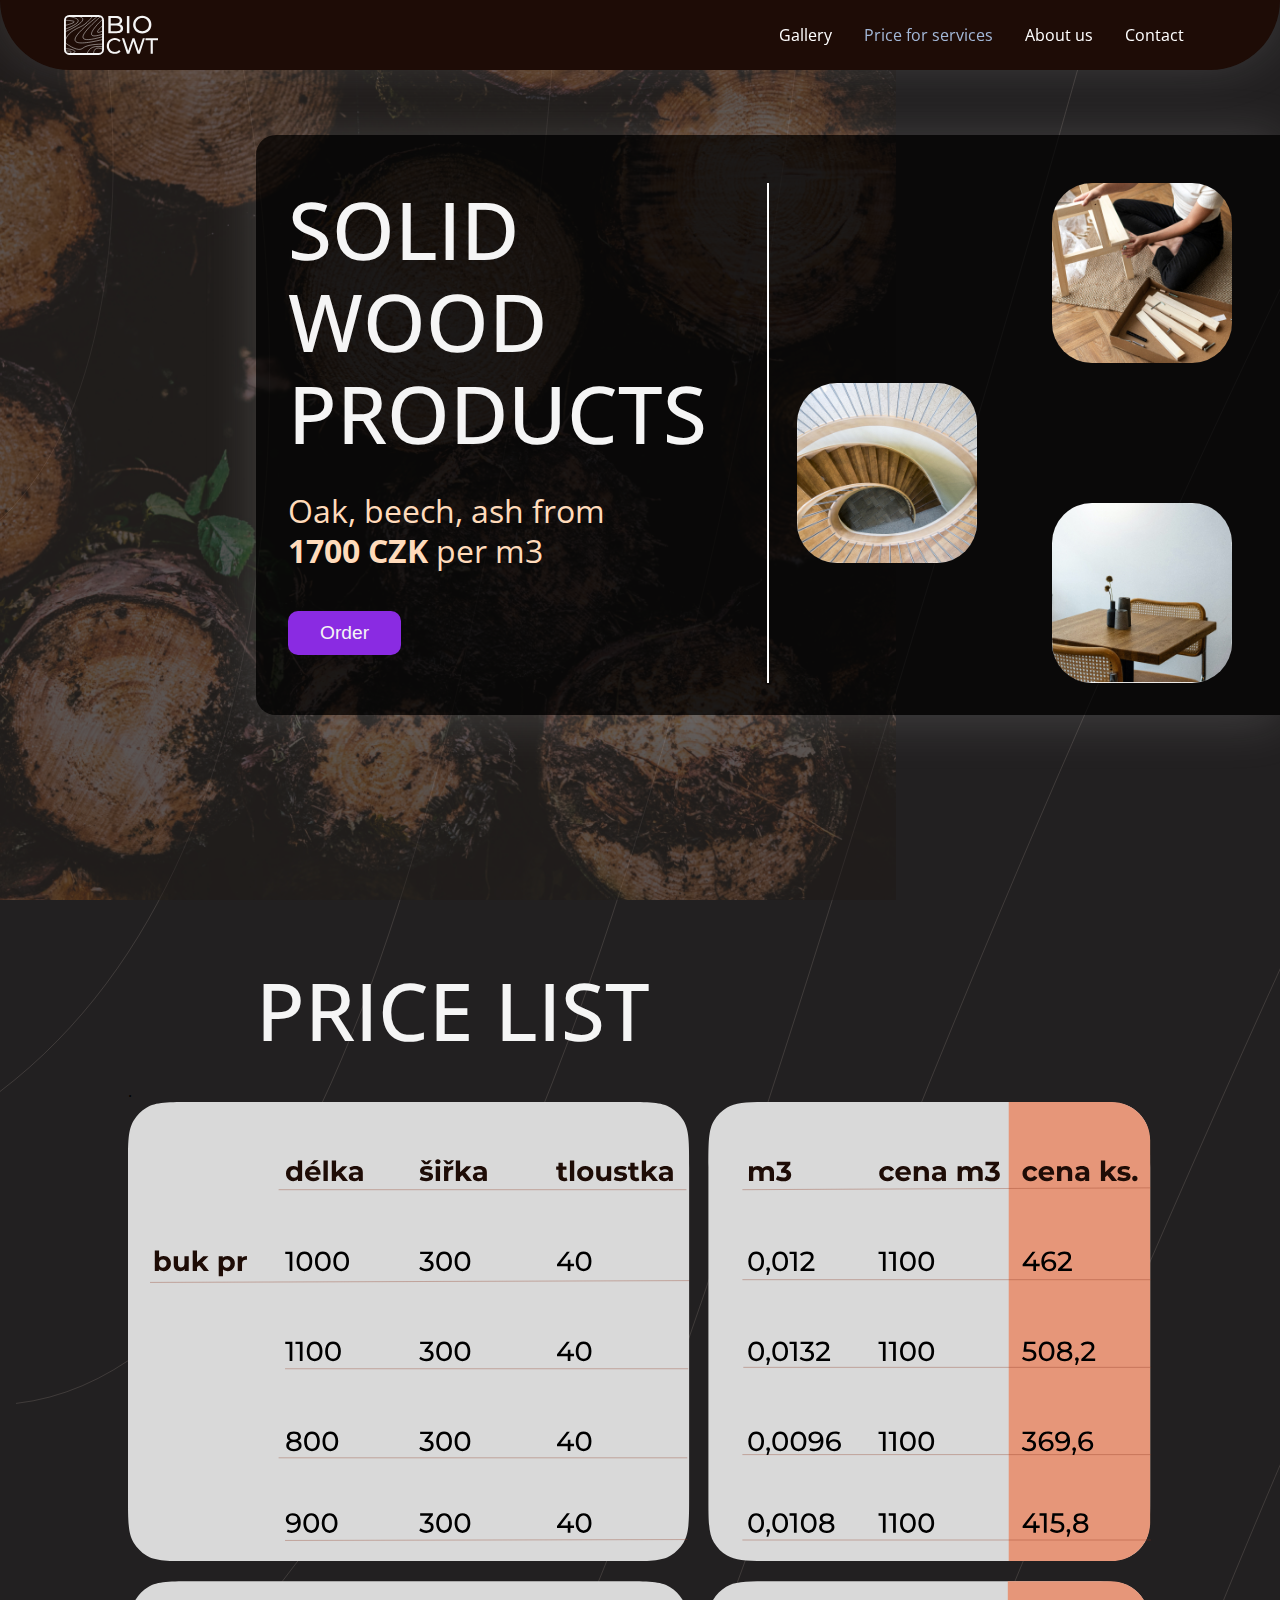
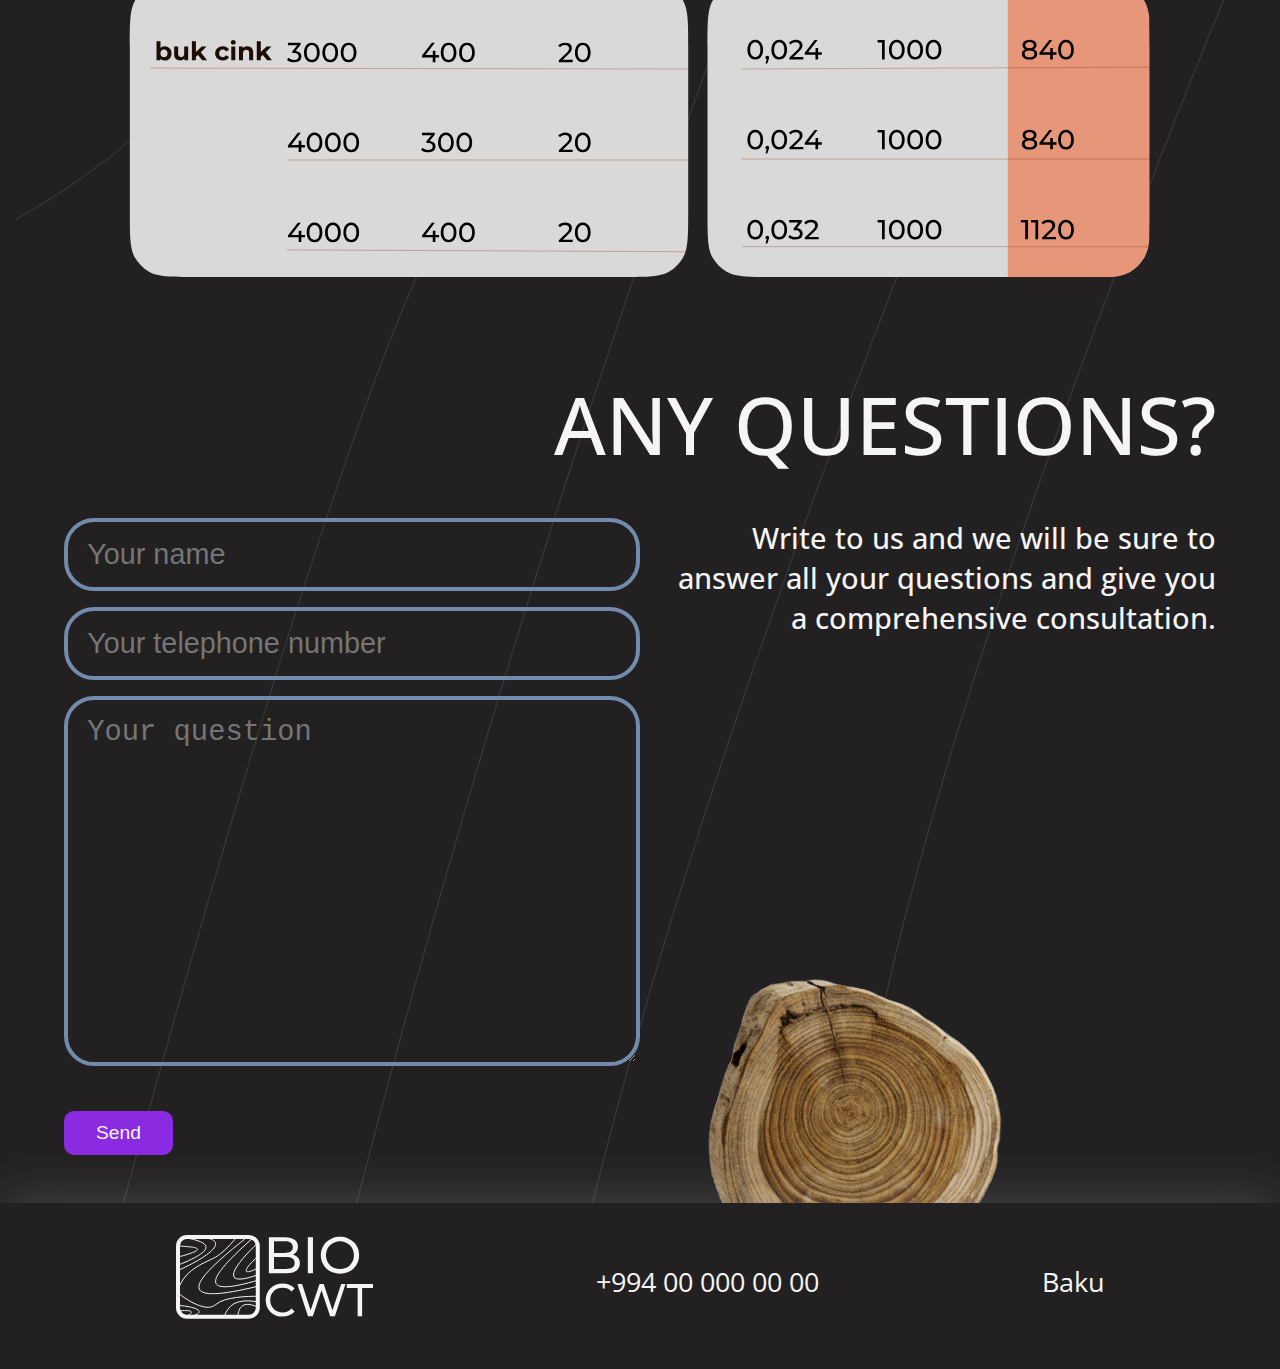
<file: public/price.html>
<!DOCTYPE html>
<html lang="en">
<head>
    <meta charset="UTF-8">
    <meta http-equiv="X-UA-Compatible" content="IE=edge">
    <meta name="viewport" content="width=device-width, initial-scale=1.0">

    <!-- Google Font -->
    <link rel="preconnect" href="https://fonts.googleapis.com">
    <link rel="preconnect" href="https://fonts.gstatic.com" crossorigin>
    <link
        href="https://fonts.googleapis.com/css2?family=Open+Sans:ital,wght@0,300;0,400;0,500;0,600;0,700;0,800;1,300;1,500;1,700&display=swap"
        rel="stylesheet">

    <!-- Font Awesome -->
    <link rel="stylesheet" href="https://cdnjs.cloudflare.com/ajax/libs/font-awesome/6.1.2/css/all.min.css"
        integrity="sha512-1sCRPdkRXhBV2PBLUdRb4tMg1w2YPf37qatUFeS7zlBy7jJI8Lf4VHwWfZZfpXtYSLy85pkm9GaYVYMfw5BC1A=="
        crossorigin="anonymous" referrerpolicy="no-referrer" />

    <!-- Css file -->
    <link rel="stylesheet" href="../css/style.css">

    <title>Price for Services</title>
</head>
<body>

    <!-- Header starts -->
    <header class="header">
        <div class="header__img"></div>
        <nav>
            <div class="container">
                <div class="navbar">
                    <div class="navbar-header">
                        <div class="logo">
                            <a href="../index.html">
                                <img src="../img/logo.svg" alt="">
                            </a>
                        </div>

                        <div class="button">
                            <i class="fa-solid fa-bars"></i>
                            <!-- <i class="fa-solid fa-xmark"></i> -->
                        </div>
                    </div>

                    <ul class="links">
                        <li><a href="gallery.html">Gallery</a></li>
                        <li><a href="price.html" class="active">Price for services</a></li>
                        <li><a href="about.html">About us</a></li>
                        <li><a href="contact.html">Contact</a></li>
                    </ul>
                </div>

            </div>

        </nav>

        <div class="header__main-screen">
            <div class="header__main-screen--body">
                <h1 class="title">Solid wood products</h1>
                <p>
                    Oak, beech, ash from <b>1700 CZK</b> per m3
                </p>
                <a href="error.html"><button class="btn">Order</button></a>
            </div>
            <div class="header__main-screen--line"></div>
            <div class="header__main-screen--img">
                <img src="../img/main-screen-img1.jpg" alt="">
                <img src="../img/main-screen-img2.jpg" alt="">
                <img src="../img/main-screen-img3.jpg" alt="">
            </div>
        </div>
    </header>
    <!-- Header ends -->


    <!-- Price section starts -->
    <section class="price">
        <h1 class="title">price list</h1>
        <div class="price-img">.
            <img src="../img/price.svg" alt="">
        </div>
    </section>
    <!-- Price section ends -->

    <!-- Question section starts -->
    <section class="question">
        <div class="container">
            <h1 class="title">any questions?</h1>
            <div class="question__body">
                <div class="question__body-form">
                    <form action="">
                        <input type="text" placeholder="Your name">
                        <input type="text" placeholder="Your telephone number">
                        <textarea cols="30" rows="10" placeholder="Your question"></textarea>
                        <button class="btn">Send</button>
                    </form>
                </div>
                <div class="question__body-text">
                    <p>
                        Write to us and we will be sure to answer all your questions and give you a comprehensive
                        consultation.
                    </p>

                    <img src="../img/root.png" alt="">
                </div>
            </div>
        </div>
    </section>
    <!-- Question section ends -->


    <!-- Footer starts -->
    <footer class="footer">
        <div class="container">
            <div class="footer-logo">
                <img src="../img/logo.svg" alt="">
            </div>
            <div class="footer-phone">
                <i class="fa-solid fa-phone"></i> +994 00 000 00 00
            </div>
            <div class="footer-place">
                <i class="fa-solid fa-location-dot"></i> Baku
            </div>
        </div>
    </footer>
    <!-- Footer ends -->



    <!-- JavaScript file -->
    <script src="../script.js"></script>
</body>
</html>
</file>
<file: css/style.css>
* {
  margin: 0;
  padding: 0;
  box-sizing: border-box;
}

html {
  font-size: calc(11px + 0.390625vw);
}

ul {
  list-style: none;
}

a {
  text-decoration: none;
}

body {
  font-family: "Open Sans", sans-serif;
  background: #222021 url("../img/home-bg.svg");
  background-repeat: no-repeat;
}

.container {
  width: 90%;
  margin: 0 auto;
}

.btn {
  cursor: pointer;
  border-radius: 10px;
  padding: 0.7rem 2rem;
  font-size: 1.2rem;
  background-color: blueviolet;
  color: #F5F5F5;
  border: none;
  margin-top: 40px;
  transition: 0.3s;
}
.btn:hover {
  background-color: blue;
}

.title {
  font-weight: 500;
  font-size: 5rem;
  line-height: 115.4%;
  text-transform: uppercase;
  color: #F5F5F5;
  padding-left: 20%;
  padding-bottom: 1.5rem;
}

.active {
  color: #A3B8D7 !important;
}

.header {
  position: relative;
  height: 100vh;
}
.header .title {
  padding: 0;
}
.header__img {
  position: absolute;
  top: 0;
  left: 0;
  height: 100vh;
  width: 70%;
  background: url("../img/header-img.png");
  background-repeat: no-repeat;
  background-size: cover;
  background-position: center;
  z-index: -1;
  opacity: 0.5;
}
.header nav {
  background: #1E0C06;
  box-shadow: 0px -8px 52px rgba(238, 238, 238, 0.17);
  border-radius: 0px 0px 79px 79px;
  position: fixed;
  width: 100%;
  top: 0;
  left: 0;
  z-index: 500;
}
.header nav .navbar {
  height: 70px;
  display: flex;
  align-items: center;
  justify-content: space-between;
  transition: all 0.3s ease-in-out;
}
.header nav .navbar-header .logo {
  height: 40px;
  transition: all 0.3s ease-in-out;
}
.header nav .navbar-header .logo img {
  width: 100%;
  height: 100%;
}
.header nav .navbar-header .logo:hover {
  opacity: 0.7;
}
.header nav .navbar-header .button {
  font-size: 2rem;
  color: #eee;
  cursor: pointer;
  opacity: 0.7;
  transition: all 0.3s ease-in;
  display: none;
}
.header nav .navbar-header .button:hover {
  opacity: 1;
}
.header nav .navbar .links {
  display: flex;
  align-items: center;
  justify-content: space-between;
}
.header nav .navbar .links li a {
  margin-right: 2rem;
  position: relative;
  display: block;
  padding: 4px 0;
  color: #fff;
  transition: 0.5s;
}
.header nav .navbar .links li a::after {
  position: absolute;
  content: "";
  top: 100%;
  left: 0;
  width: 100%;
  height: 3px;
  background: #ecf0f1;
  transform: scaleX(0);
  transform-origin: right;
  transition: transform 0.5s;
}
.header nav .navbar .links li a:hover {
  color: #bbb;
}
.header nav .navbar .links li a:hover::after {
  transform: scaleX(1);
  transform-origin: left;
}
.header nav .navbar .show-links {
  height: 10rem !important;
}
.header__main-screen {
  position: absolute;
  right: 0;
  top: 15vh;
  width: 80vw;
  background-color: rgba(0, 0, 0, 0.7);
  box-shadow: 0px 4px 52px rgba(245, 245, 245, 0.17);
  border-radius: 20px 0 0 20px;
  display: flex;
  justify-content: space-between;
  padding: 3rem 2rem 2rem;
}
.header__main-screen--body {
  width: 47%;
}
.header__main-screen--body p {
  font-weight: 400;
  font-size: 2rem;
  line-height: 2.5rem;
  color: #FFDBBB;
  width: 85%;
  margin-top: 2rem;
}
.header__main-screen--line {
  height: 500px;
  width: 2px;
  background-color: #fff;
}
.header__main-screen--img {
  position: relative;
  width: 47%;
}
.header__main-screen--img img {
  position: absolute;
  width: 180px;
  height: 180px;
  border-radius: 40px;
}
.header__main-screen--img img:first-child {
  top: 0;
  right: 1rem;
}
.header__main-screen--img img:nth-child(2) {
  top: 40%;
  left: 0;
}
.header__main-screen--img img:last-child {
  bottom: 0;
  right: 1rem;
}

.wood {
  height: 100vh;
  display: flex;
  align-items: center;
  color: #F5F5F5;
}
.wood-row {
  display: flex;
  justify-content: space-between;
}
.wood-row .wood-col {
  padding: 0 1rem;
}
.wood-row .wood-col img {
  width: 180px;
  height: 180px;
  border-radius: 40px;
}
.wood-row .wood-col h3 {
  text-align: center;
  padding: 1rem 0;
}
.wood-row .wood-col p {
  padding-top: 0.5rem;
}
.wood-row .wood-col p i {
  color: #FFC099;
}

.work {
  padding: 5rem 0;
  display: flex;
  align-items: center;
}
.work .swiper {
  width: 75%;
  height: -webkit-fit-content;
  height: -moz-fit-content;
  height: fit-content;
}
.work .swiper img {
  display: block;
  width: 100%;
  -o-object-fit: cover;
     object-fit: cover;
  -o-object-position: center;
     object-position: center;
  aspect-ratio: 16/9;
  border-radius: 20px;
}
.work .swiper-button-prev, .work .swiper-button-next {
  color: #fff;
}
.work .swiper-pagination-bullet-active {
  background: #fff;
}

.advantages {
  padding: 5rem 0;
  color: #f5f5f5;
}
.advantages .title {
  padding-left: 0;
}
.advantages .container {
  display: flex;
  align-items: center;
  justify-content: center;
  flex-direction: column;
}
.advantages-body {
  display: flex;
  align-items: center;
  margin-bottom: 1rem;
}
.advantages-body .image {
  overflow: hidden;
  width: 65vw;
}
.advantages-body .image img {
  display: block;
  width: 100%;
  -o-object-fit: cover;
     object-fit: cover;
  -o-object-position: center;
     object-position: center;
  aspect-ratio: 16/9;
  border-radius: 40px;
}
.advantages-body .text {
  padding-top: 1rem;
  padding-left: 4rem;
}
.advantages-body .text p {
  margin-bottom: 2.5rem;
  font-weight: 500;
  font-size: 1.7rem;
  line-height: 130.4%;
}

.about {
  position: relative;
  height: 100vh;
  margin-top: 5rem;
  color: #f5f5f5;
}
.about .title {
  padding-top: 2.3rem;
  padding-left: 0;
}
.about__main {
  position: absolute;
  top: 0;
  left: 0;
  width: 90%;
  height: 80vh;
  background: rgba(0, 0, 0, 0.5);
  box-shadow: 0px 4px 52px rgba(245, 245, 245, 0.17);
  border-radius: 0px 42px 42px 0px;
  display: flex;
}
.about__main-body {
  padding-left: 16vw;
  padding-right: 2rem;
  width: 70%;
}
.about__main-body p {
  font-weight: 600;
  font-size: 30px;
  line-height: 139.4%;
}
.about__main-image {
  width: 30%;
  position: relative;
}
.about__main-image img {
  position: absolute;
  border-radius: 42px;
}
.about__main-image img:first-child {
  width: 150px;
  height: 150px;
  right: 2rem;
  top: 2rem;
}
.about__main-image img:nth-child(2) {
  width: 250px;
  height: 250px;
  left: 0;
  top: 20%;
  border: 5px solid #000;
}
.about__main-image img:last-child {
  width: 150px;
  height: 150px;
  right: 2rem;
  bottom: 2rem;
}

.question {
  padding-bottom: 3rem;
}
.question .title {
  text-align: right;
  padding: 2rem 0;
}
.question__body {
  display: flex;
}
.question__body-form {
  width: 50%;
}
.question__body-form input,
.question__body-form textarea {
  color: #728BAD;
  border: 4px solid #728BAD;
  border-radius: 30px;
  background-color: transparent;
  padding: 1rem 1.2rem;
  width: 100%;
  margin-top: 1rem;
  font-weight: 500;
  font-size: 1.8rem;
  outline: none;
  transition: 0.3s ease-in-out;
}
.question__body-form input:focus,
.question__body-form textarea:focus {
  border: 4px solid #723BFF;
}
.question__body-text {
  width: 50%;
  color: #F5F5F5;
  font-weight: 500;
  font-size: 1.8rem;
  line-height: 139.4%;
  text-align: right;
  padding-top: 1rem;
  padding-left: 1rem;
  position: relative;
}
.question__body-text img {
  width: 300px;
  position: absolute;
  left: 4rem;
  bottom: -8rem;
  z-index: -1;
}

.footer {
  color: #F5F5F5;
  background: #222021;
  box-shadow: 0px -6px 52px rgba(245, 245, 245, 0.17);
  padding: 2rem 0;
  font-size: 1.7rem;
}
.footer .container {
  display: flex;
  align-items: center;
  justify-content: space-around;
}

.price {
  margin: 4rem 0;
}
.price-img {
  width: 80%;
  margin: 0 auto;
}
.price-img img {
  width: 100%;
}

.contact {
  display: flex;
  margin: 4rem 0;
  color: #f5f5f5;
}
.contact__left {
  width: 50%;
}
.contact__left .phone,
.contact__left .location {
  font-size: 2rem;
  margin-top: 2rem;
}
.contact__right {
  width: 50%;
}
.contact__right img {
  width: 100%;
  cursor: pointer;
}

.error {
  display: flex;
  align-items: center;
  flex-direction: column;
  color: #f5f5f5;
  padding-top: 5rem;
}
.error h1 {
  font-size: 10rem;
  padding: 2rem 0;
}
.error h3 {
  font-weight: 500;
  font-size: 5rem;
}
.error p {
  font-size: 3rem;
}

@media (max-width: 1200px) {
  .title {
    font-size: 4.5rem;
    line-height: 113%;
    padding-left: 17%;
    padding-bottom: 1.4rem;
  }
  .header__main-screen--body p {
    font-size: 1.8rem;
    line-height: 2.3rem;
  }
  .header__main-screen--line {
    height: 460px;
  }
  .header__main-screen--img img {
    width: 160px;
    height: 160px;
  }
  .wood-row .wood-col img {
    width: 160px;
    height: 160px;
  }
  .work {
    padding: 4rem 0;
  }
  .work .swiper {
    width: 79%;
  }
  .advantages-body .text p {
    margin-bottom: 2.2rem;
    font-size: 1.5rem;
    line-height: 120.4%;
  }
  .about {
    height: 90vh;
    margin-top: 4rem;
  }
  .about__main {
    height: 75vh;
  }
  .about__main-body {
    padding-left: 8vw;
    padding-right: 4rem;
    width: 63%;
  }
  .about__main-body p {
    font-weight: 500;
    font-size: 1.8rem;
    line-height: 135.4%;
  }
  .about__main-image {
    width: 35%;
  }
  .about__main-image img:first-child {
    width: 150px;
    height: 150px;
  }
  .about__main-image img:nth-child(2) {
    width: 210px;
    height: 210px;
  }
  .about__main-image img:last-child {
    width: 150px;
    height: 150px;
  }
  .question__body-form {
    width: 60%;
  }
  .question__body-form input,
.question__body-form textarea {
    font-size: 1.6rem;
  }
  .question__body-text {
    width: 40%;
    padding-left: 1rem;
    font-size: 1.6rem;
    line-height: 136.4%;
  }
  .question__body-text img {
    width: 250px;
  }
}
@media (max-width: 1024px) {
  .title {
    font-size: 3.5rem;
    line-height: 110%;
    padding-left: 12%;
    padding-bottom: 1.2rem;
  }
  .header__main-screen--body p {
    font-size: 1.6rem;
    line-height: 2.1rem;
  }
  .header__main-screen--line {
    height: 400px;
  }
  .header__main-screen--img img {
    width: 130px;
    height: 130px;
    border-radius: 30px;
  }
  .wood {
    height: 85vh;
  }
  .wood-row .wood-col img {
    width: 150px;
    height: 150px;
  }
  .work {
    padding-top: 2rem;
    padding-bottom: 3rem;
  }
  .work .swiper {
    width: 83%;
  }
  .advantages-body .image {
    width: 70vw;
  }
  .advantages-body .text p {
    margin-bottom: 1.5rem;
    font-size: 1.3rem;
    line-height: 115%;
  }
  .about {
    margin-top: 3rem;
  }
  .about__main {
    height: 70vh;
  }
  .about__main-body {
    padding-left: 6vw;
    padding-right: 3.5rem;
  }
  .about__main-body p {
    font-weight: 400;
    font-size: 1.6rem;
    line-height: 115.4%;
  }
  .about__main-image img:first-child {
    width: 130px;
    height: 130px;
  }
  .about__main-image img:nth-child(2) {
    width: 180px;
    height: 180px;
  }
  .about__main-image img:last-child {
    width: 130px;
    height: 130px;
  }
  .question__body-form input,
.question__body-form textarea {
    font-size: 1.4rem;
  }
  .question__body-text {
    font-size: 1.4rem;
    line-height: 126.4%;
  }
  .question__body-text img {
    width: 200px;
  }
  .footer {
    font-size: 1.5rem;
  }
  .error p {
    font-size: 2.5rem;
  }
}
@media (max-width: 768px) {
  .title {
    font-size: 3rem;
    line-height: 105%;
    padding-left: 10%;
    padding-bottom: 1rem;
  }
  .header nav .navbar {
    height: 70px;
    display: block;
  }
  .header nav .navbar-header {
    display: flex;
    align-items: center;
    justify-content: space-between;
    padding: 1rem;
  }
  .header nav .navbar-header .button {
    display: block;
  }
  .header nav .navbar .links {
    display: block;
    height: 0;
    overflow: hidden;
    transition: all 0.3s ease-in-out;
  }
  .header nav .navbar .links li a {
    padding: 0.5rem 1rem;
    display: block;
    transition: all 0.3s ease-in-out;
  }
  .header nav .navbar .links li a::after {
    display: none;
  }
  .header nav .navbar .links li a:hover {
    padding-left: 1.5rem;
    color: white;
  }
  .header nav .show {
    height: 16rem !important;
  }
  .header__main-screen {
    flex-direction: column;
    justify-content: space-between;
    height: 70vh;
  }
  .header__main-screen--body {
    width: 100%;
    height: 47%;
  }
  .header__main-screen--line {
    display: none;
  }
  .header__main-screen--img {
    width: 100%;
    height: 47%;
  }
  .header__main-screen--img img {
    width: 100px;
    height: 100px;
    border-radius: 25px;
  }
  .header__main-screen--img img:first-child {
    top: 0;
    right: 1rem;
  }
  .header__main-screen--img img:nth-child(2) {
    top: 40%;
    left: 0;
  }
  .header__main-screen--img img:last-child {
    bottom: 0;
    right: 20%;
  }
  .wood {
    height: 85vh;
  }
  .wood-row .wood-col img {
    width: 100px;
    height: 100px;
    border-radius: 25px;
  }
  .work .swiper {
    width: 85%;
  }
  .advantages {
    padding: 5rem 0;
  }
  .advantages .title {
    padding-bottom: 1rem;
  }
  .advantages-body {
    flex-direction: column;
    margin-bottom: 0;
  }
  .advantages-body .image {
    order: 2;
    width: 85vw;
    margin: 0 auto;
  }
  .advantages-body .text {
    order: 1;
    padding-top: 1rem;
    padding-left: 0;
  }
  .advantages-body .text p {
    margin-bottom: 1.5rem;
    font-weight: 400;
    font-size: 1.3rem;
    line-height: 110.4%;
    text-align: left;
  }
  .about {
    margin-top: 2rem;
  }
  .about__main {
    height: 80vh;
    flex-direction: column;
    justify-content: space-between;
  }
  .about__main-body {
    padding-left: 6vw;
    padding-right: 5rem;
    width: 100%;
  }
  .about__main-body p {
    font-size: 1.4rem;
    line-height: 118%;
  }
  .about__main-image {
    width: 100%;
    height: 60%;
  }
  .about__main-image img {
    border-radius: 37px;
    padding: 1rem;
  }
  .about__main-image img:first-child {
    width: 140px;
    height: 140px;
  }
  .about__main-image img:nth-child(2) {
    width: 170px;
    border: none;
    height: 170px;
  }
  .about__main-image img:last-child {
    width: 140px;
    height: 140px;
  }
  .question {
    padding-bottom: 3rem;
  }
  .question .title {
    text-align: left;
    padding: 1.5rem 0;
  }
  .question__body {
    flex-direction: column;
  }
  .question__body-form {
    width: 100%;
    order: 2;
  }
  .question__body-form input,
.question__body-form textarea {
    font-weight: 400;
    font-size: 1.2rem;
  }
  .question__body-text {
    order: 1;
    width: 100%;
    font-size: 1.4rem;
    line-height: 119.4%;
    text-align: left;
    padding-bottom: 1rem;
  }
  .question__body-text img {
    display: none;
  }
  .footer {
    padding: 2rem 0;
    font-size: 1.5rem;
  }
  .footer .container {
    display: flex;
    flex-direction: column;
  }
  .footer-phone {
    margin: 1.5rem 0;
  }
  .price-img {
    width: 85%;
  }
  .contact {
    margin: 3rem 0;
    flex-direction: column;
    align-items: center;
  }
  .contact__left {
    width: 100%;
  }
  .contact__left .phone, .contact__left .location {
    font-size: 1.6rem;
    margin-top: 1.6rem;
  }
  .contact__right {
    width: 80%;
    margin-top: 2rem;
  }
  .error p {
    font-size: 2rem;
  }
}
@media (max-width: 480px) {
  .title {
    font-size: 2.5rem;
  }
  .header nav {
    border-radius: 0 0 60px 60px;
  }
  .header__main-screen {
    border-radius: 16px 0 0 16px;
    padding: 2rem 1.5rem 1.5rem;
  }
  .header__main-screen--body p {
    font-size: 1.2rem;
    line-height: 2rem;
  }
  .header__main-screen--body button {
    margin-top: 25px;
  }
  .header__main-screen--img img {
    width: 80px;
    height: 80px;
    border-radius: 20px;
  }
  .header__main-screen--img img:first-child {
    top: 0;
    right: 1rem;
  }
  .header__main-screen--img img:nth-child(2) {
    top: 40%;
    left: 0;
  }
  .header__main-screen--img img:last-child {
    bottom: 0;
    right: 1rem;
  }
  .wood {
    height: 170vh;
  }
  .wood-row {
    flex-direction: column;
    align-items: center;
  }
  .wood-row .wood-col {
    padding: 2rem 0;
  }
  .wood-row .wood-col img {
    width: 180px;
    height: 180px;
    border-radius: 40px;
  }
  .work .swiper {
    width: 88%;
  }
  .advantages-body .text p {
    font-size: 1.2rem;
  }
  .about__main-body {
    padding-left: 5vw;
    padding-right: 4rem;
  }
  .about__main-body p {
    font-size: 1.3rem;
    line-height: 117%;
  }
  .about__main-image {
    width: 100%;
    height: 60%;
  }
  .about__main-image img {
    border-radius: 34px;
    padding: 1rem;
  }
  .about__main-image img:first-child {
    width: 115px;
    height: 115px;
  }
  .about__main-image img:nth-child(2) {
    width: 130px;
    height: 130px;
  }
  .about__main-image img:last-child {
    width: 115px;
    height: 115px;
  }
  .price-img {
    width: 90%;
  }
  .error p {
    font-size: 1.6rem;
  }
}/*# sourceMappingURL=style.css.map */
</file>
